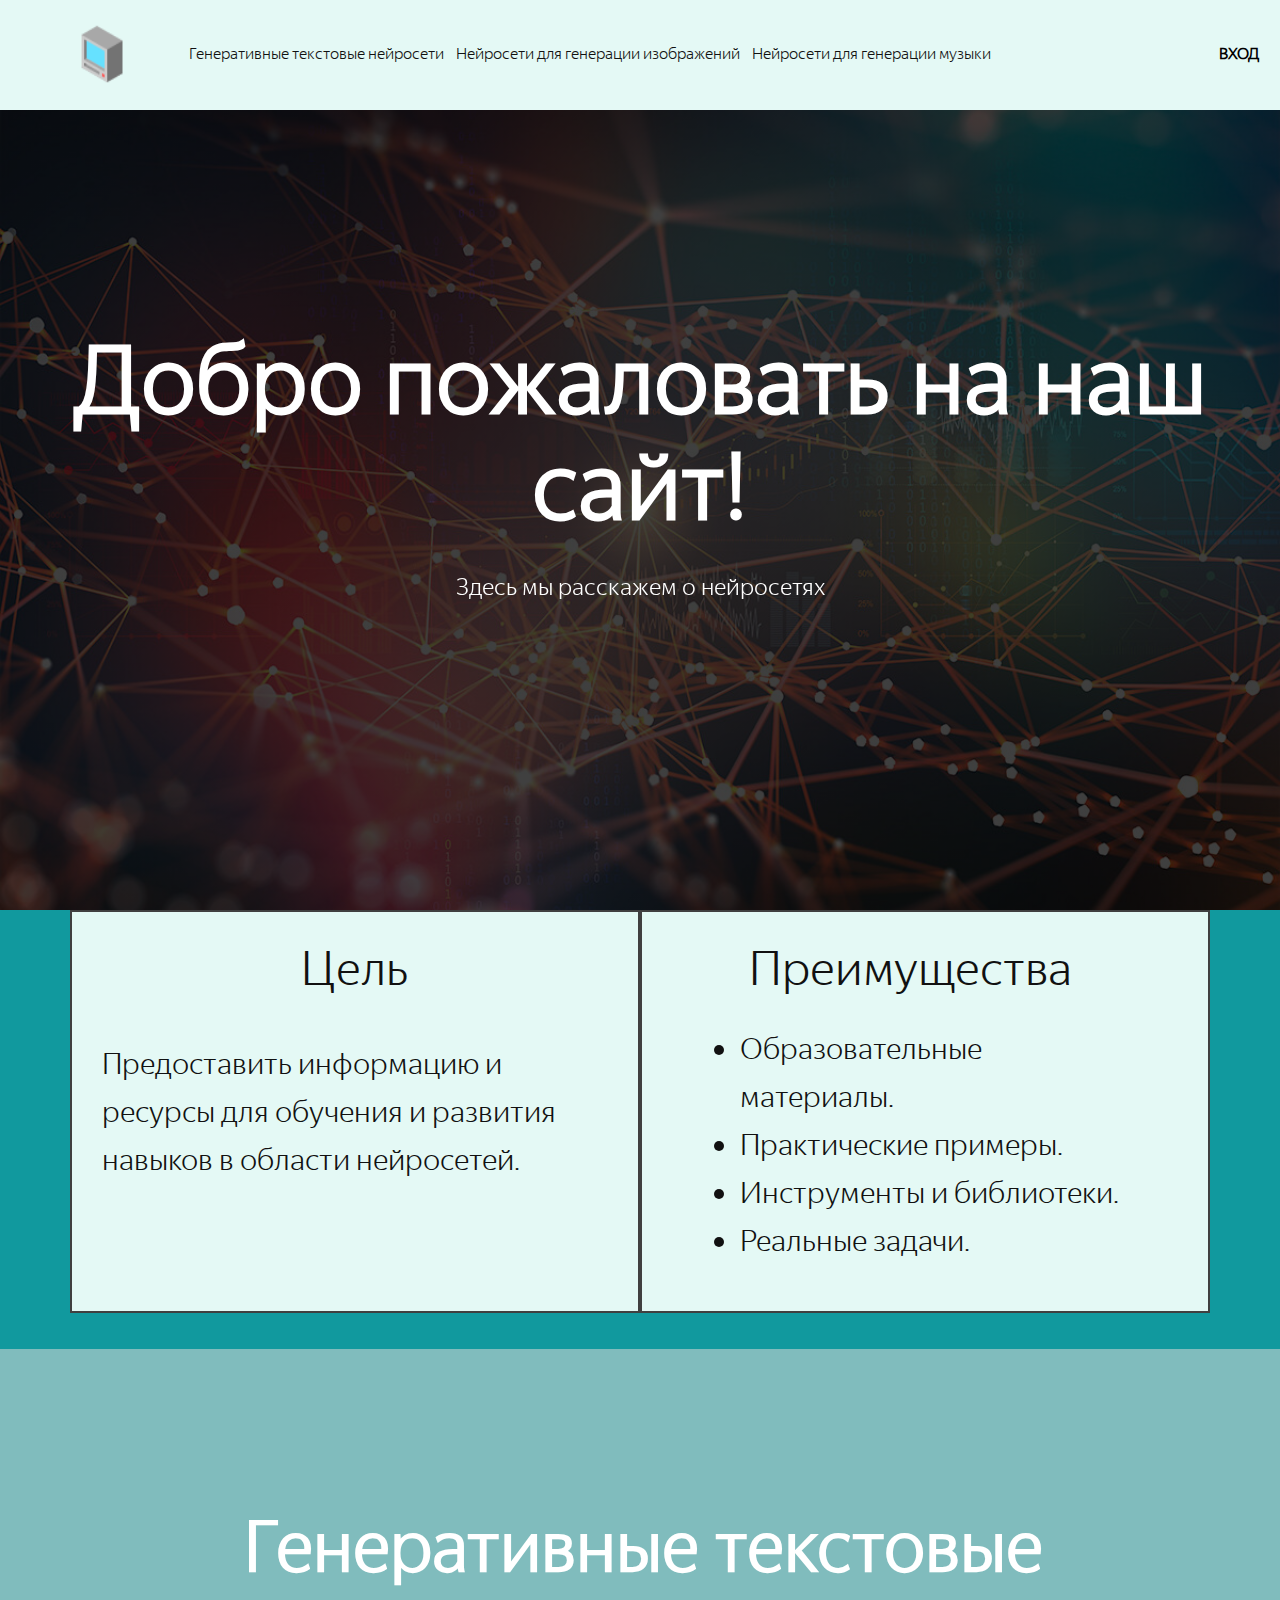
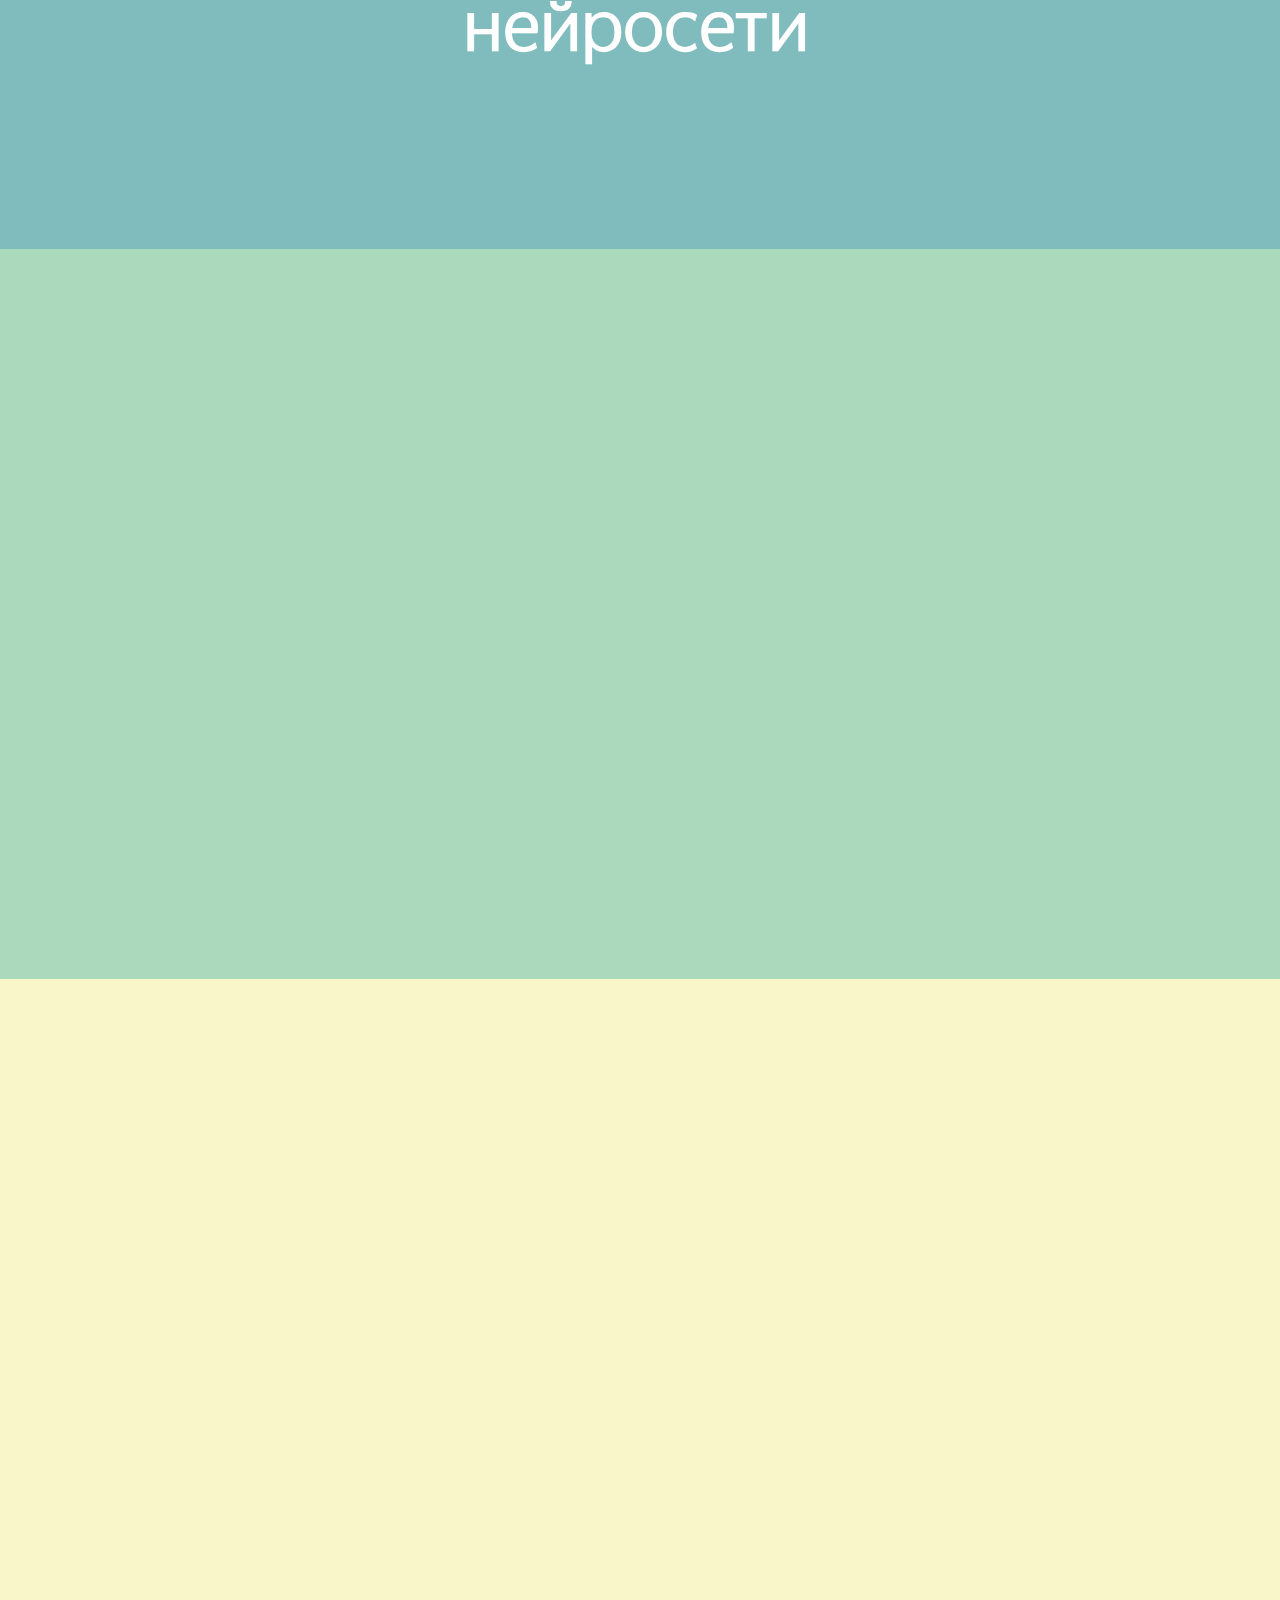
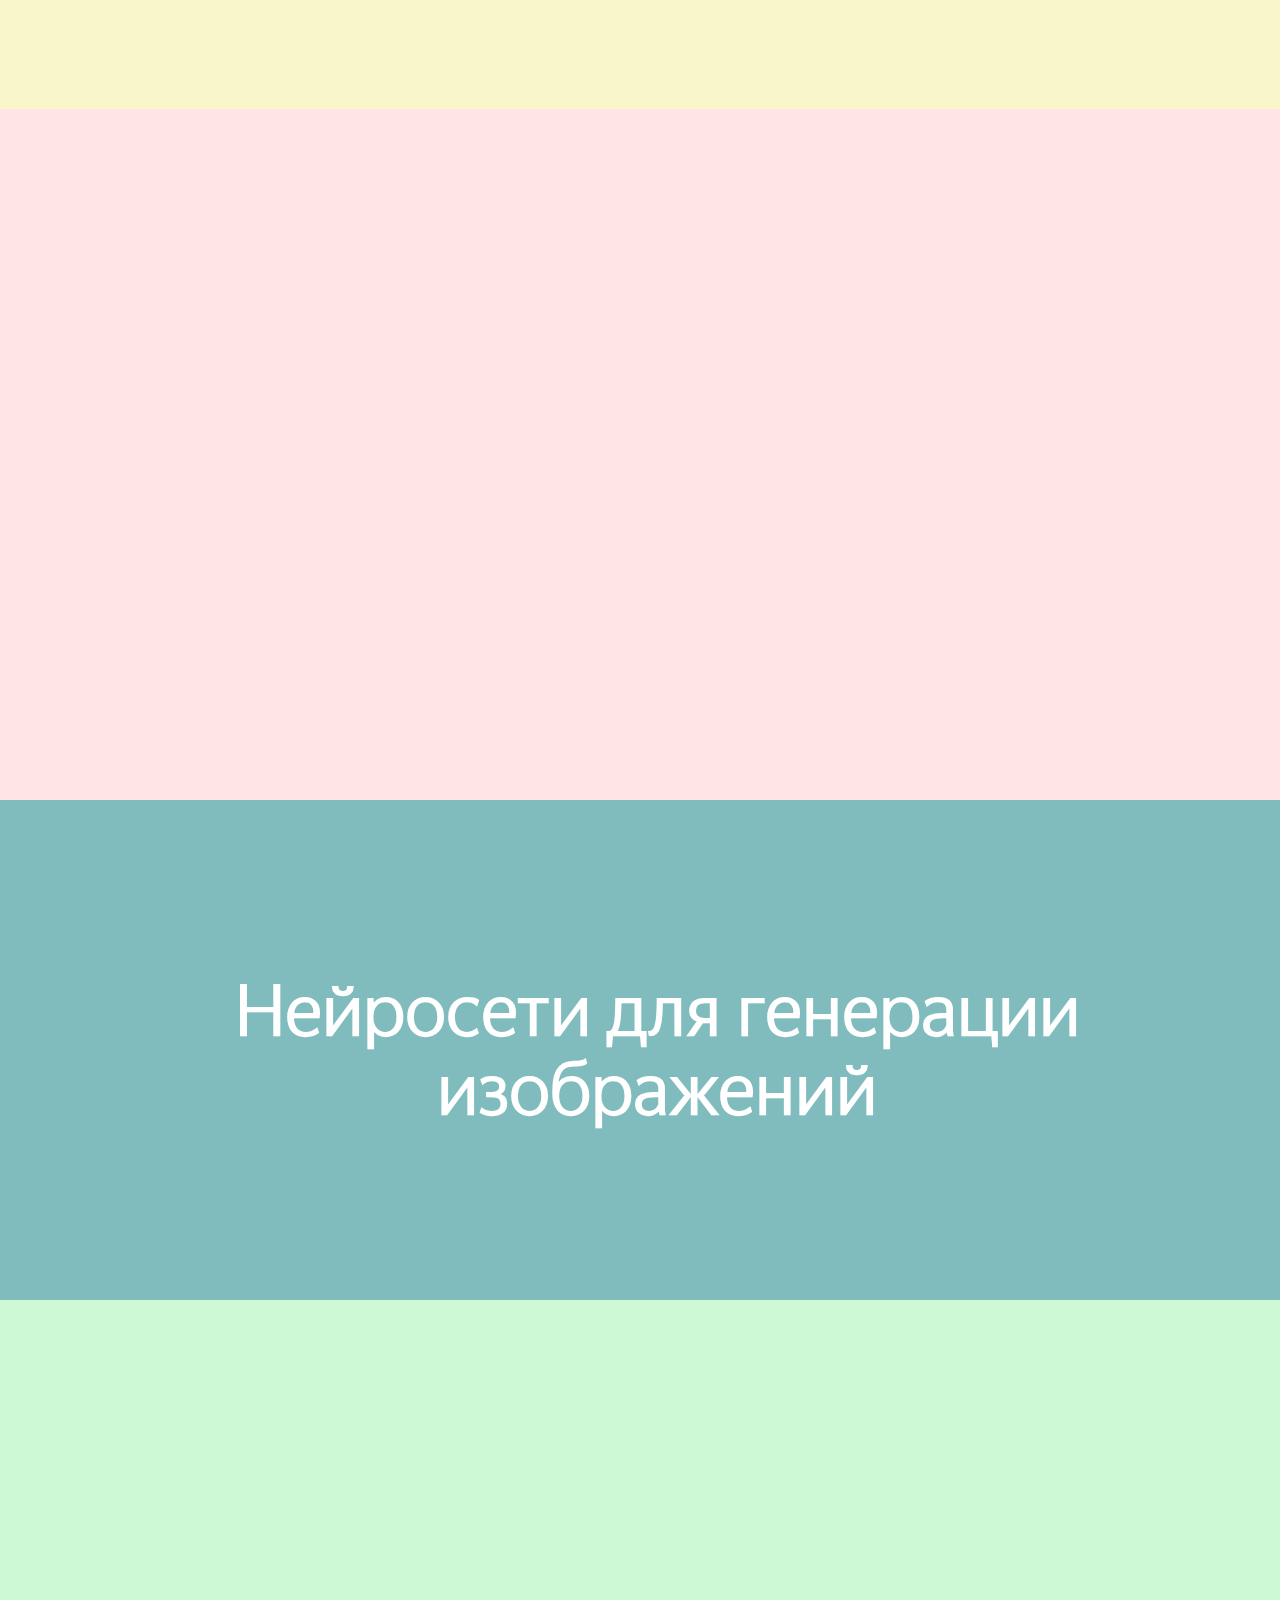
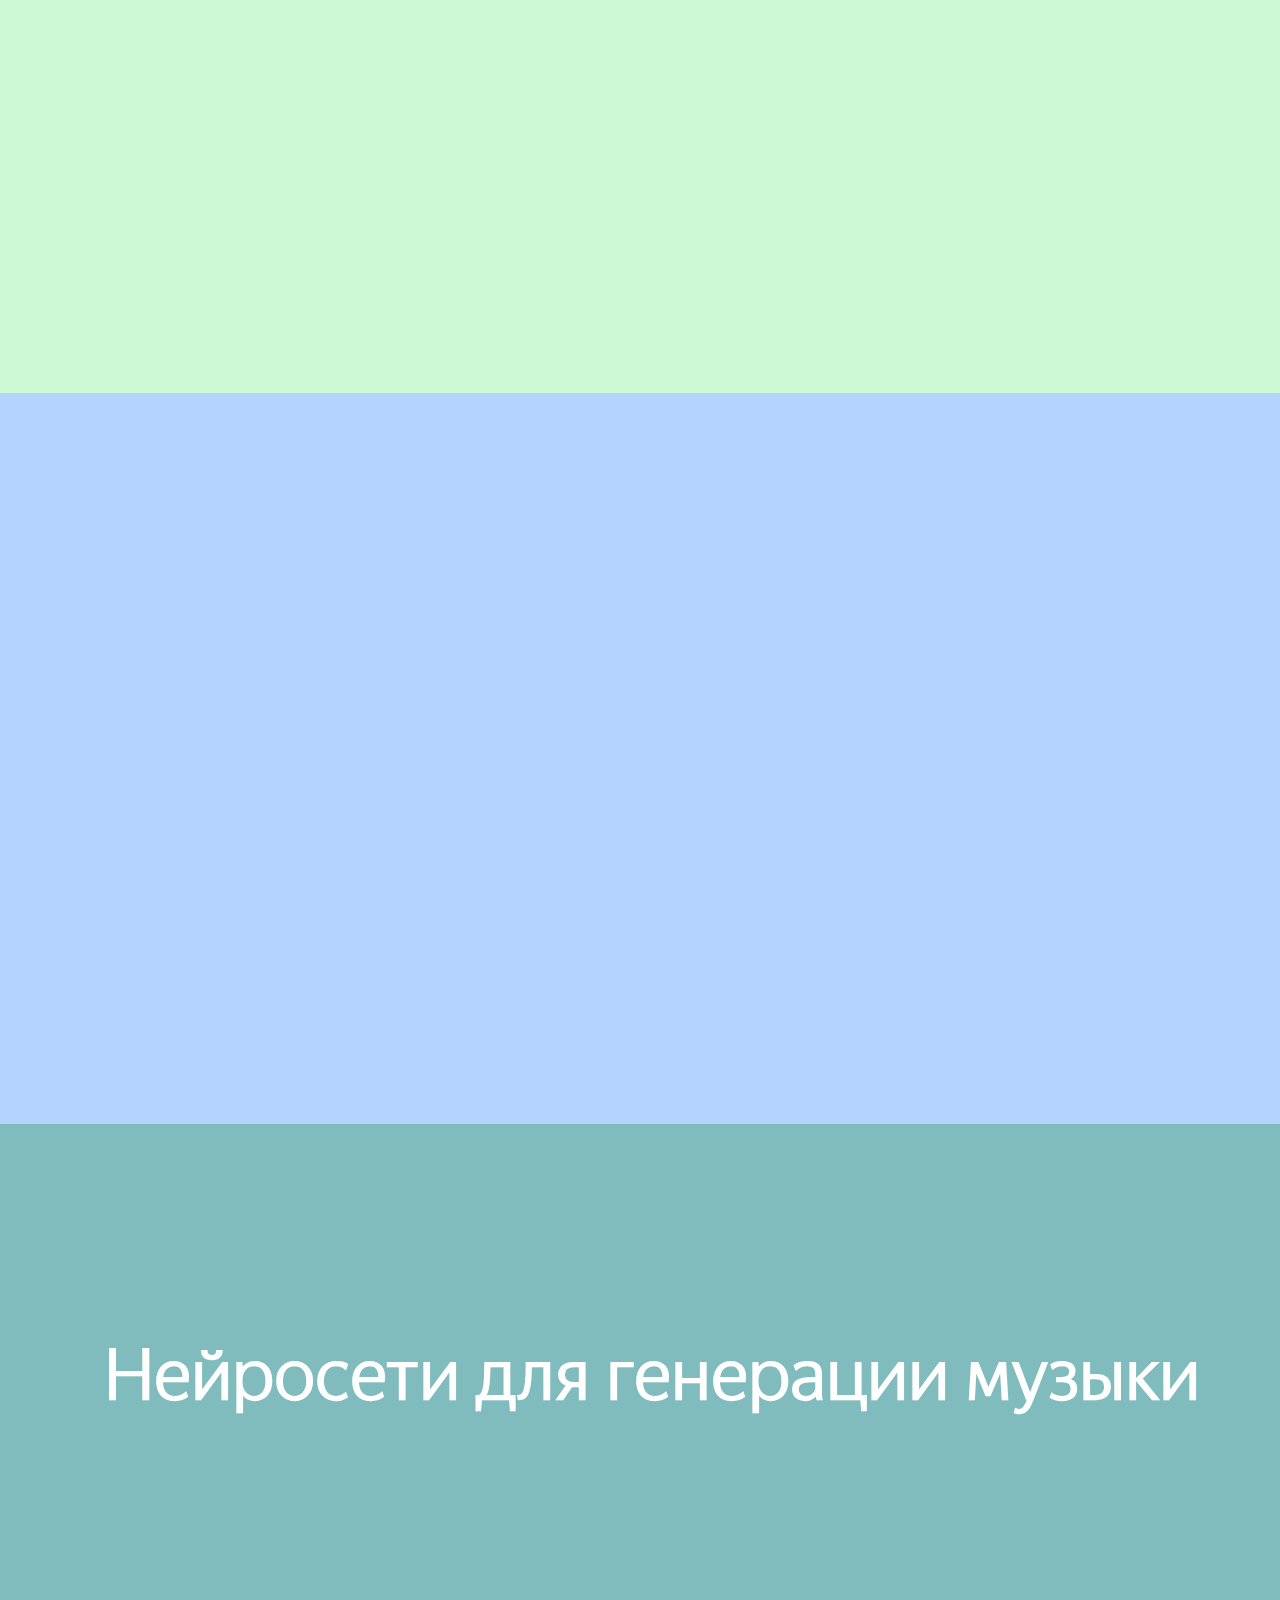
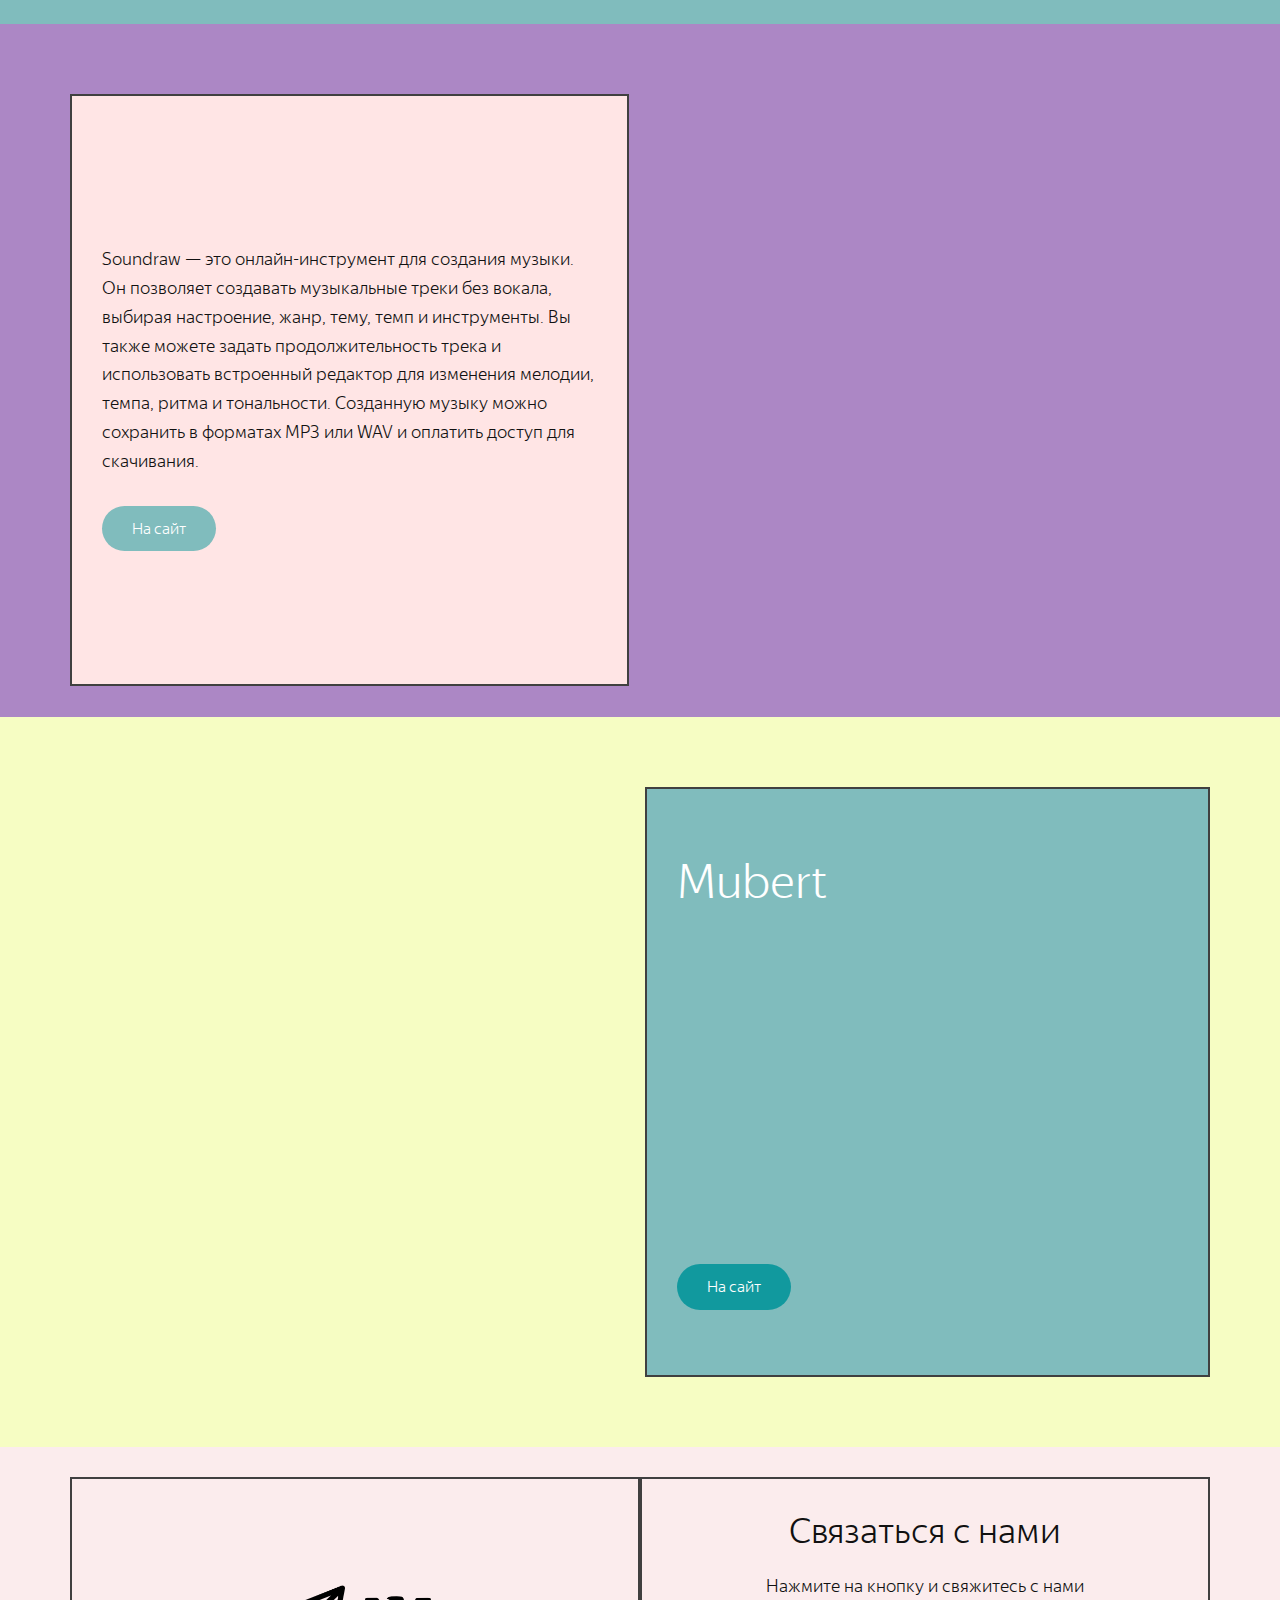
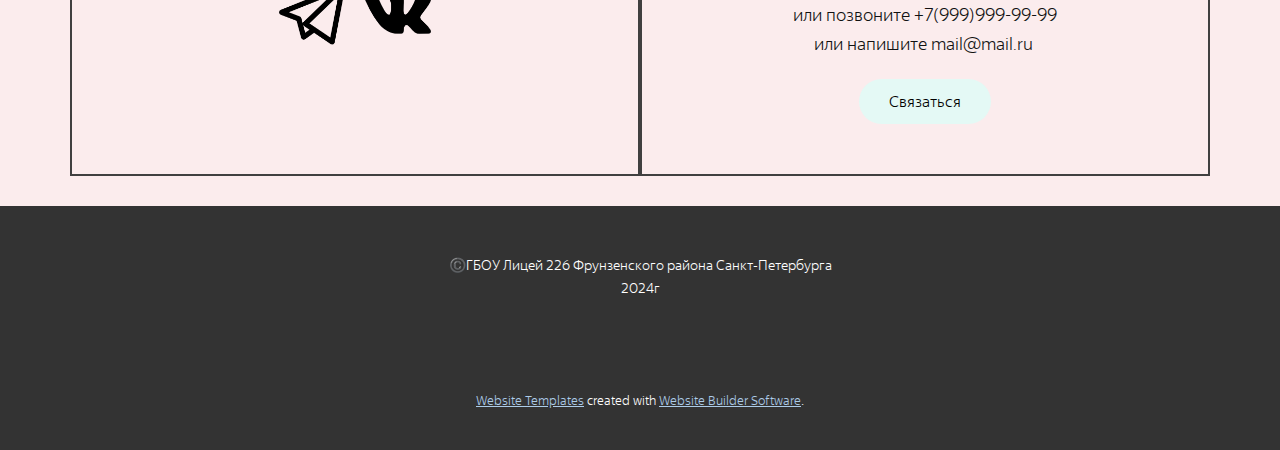
<file: index.html>
<!DOCTYPE html>
<html style="font-size: 16px;" lang="ru"><head>
    <meta name="viewport" content="width=device-width, initial-scale=1.0">
    <meta charset="utf-8">
    <meta name="keywords" content="INTUITIVE, Sample Headline, Your design is your passion, Sample Headline, Key Features, Sample Headline, Pricing Plan, Empire State Building">
    <meta name="description" content="">
    <title>main</title>
    <link rel="stylesheet" href="nicepage.css" media="screen">
<link rel="stylesheet" href="main.css" media="screen">
    <script class="u-script" type="text/javascript" src="jquery-1.9.1.min.js" defer=""></script>
    <script class="u-script" type="text/javascript" src="nicepage.js" defer=""></script>
    <meta name="generator" content="Nicepage 6.3.4, nicepage.com">
    <meta name="referrer" content="origin">
    
    
    
    
    
    
    
    
    
    
    
    
    
    
    
    
    
    
    
    
    <script type="application/ld+json">{
		"@context": "http://schema.org",
		"@type": "Organization",
		"name": "main",
		"url": "/",
		"logo": "images/icons8--50.png"
}</script>
    <meta name="theme-color" content="#478ac9">
    <meta property="og:title" content="main">
    <meta property="og:description" content="">
    <meta property="og:type" content="website">
    <link rel="canonical" href="/">
  <script>
    function gdprConfirmed() {
        return true;
    }
    function dynamicLoadScript(src) {
        var script = document.createElement('script');
        script.src = src && typeof src === 'string' ? src : 'https://www.google.com/recaptcha/api.js?render=6Le-51UpAAAAABoNxDLOU8-IeezsEWGmSmpjee9A';
        script.async = true;
        document.body.appendChild(script);
        script.onload = function() {
            let event = new CustomEvent("recaptchaLoaded");
            document.dispatchEvent(event);
        };
    }
    document.addEventListener('DOMContentLoaded', function () {
        var confirmButton = document.querySelector('.u-cookies-consent .u-button-confirm');
        if (confirmButton) {
            confirmButton.onclick = dynamicLoadScript;
        }
    });
    </script>
    <script>
        document.addEventListener("DOMContentLoaded", function(){
            if (!gdprConfirmed()) {
                return;
            }
            dynamicLoadScript();
        });
    </script>
    <script>
        document.addEventListener("recaptchaLoaded", function() {
            if (!gdprConfirmed()) {
                return;
            }
            (function (grecaptcha, sitekey, actions) {
                var recaptcha = {
                    execute: function (action, submitFormCb) {
                        try {
                            grecaptcha.execute(
                                sitekey,
                                {action: action}
                            ).then(function (token) {
                                var forms = document.getElementsByTagName('form');

                                for (var i = 0; i < forms.length; i++) {
                                    var fields = forms[i].getElementsByTagName('input');

                                    for (var j = 0; j < fields.length; j++) {
                                        var field = fields[j];

                                        if ('recaptchaResponse' === field.getAttribute('name')) {
                                            field.setAttribute('value', token);
                                            break;
                                        }
                                    }
                                }
                                submitFormCb();
                            });
                        } catch (e) {
                            var formError = document.querySelector('.u-form-send-error');

                            if (formError) {
                                formError.innerText = 'Неверный владелец сайта: ' + e.message.replace(/:[\s\S]*/, '');
                                formError.style.display = 'block';
                            }
                        }
                    },

                    executeContact: function (submitFormCb) {
                        recaptcha.execute(actions['contact'], submitFormCb);
                    }
                };

                window.recaptchaObject = recaptcha;
            })(
                grecaptcha,
                
                '6Le-51UpAAAAABoNxDLOU8-IeezsEWGmSmpjee9A',
                {'contact': 'contact'}
            );
        });
    </script>
<meta data-intl-tel-input-cdn-path="intlTelInput/"></head>
  <body data-home-page="https://website6152643.nicepage.io/main.html?version=7e0a8091-8433-89e0-1c1a-e1ddc0371a70" data-home-page-title="main" data-path-to-root="./" data-include-products="false" class="u-body u-xl-mode" data-lang="ru"><header class="u-clearfix u-custom-color-1 u-header u-sticky u-sticky-476d u-header" id="sec-fdae"><div class="u-clearfix u-sheet u-sheet-1">
        <a href="main.html#sec-f2b1" class="u-image u-logo u-image-1" data-image-width="50" data-image-height="50" title="-">
          <img src="images/icons8--50.png" class="u-logo-image u-logo-image-1">
        </a>
        <nav class="u-menu u-menu-one-level u-offcanvas u-menu-1">
          <div class="menu-collapse" style="font-size: 1rem; letter-spacing: 0px;">
            <a class="u-button-style u-custom-left-right-menu-spacing u-custom-padding-bottom u-custom-text-hover-color u-custom-top-bottom-menu-spacing u-nav-link u-text-active-palette-1-base u-text-hover-palette-2-base" href="#">
              <svg class="u-svg-link" viewBox="0 0 24 24"><use xlink:href="#menu-hamburger"></use></svg>
              <svg class="u-svg-content" version="1.1" id="menu-hamburger" viewBox="0 0 16 16" x="0px" y="0px" xmlns:xlink="http://www.w3.org/1999/xlink" xmlns="http://www.w3.org/2000/svg"><g><rect y="1" width="16" height="2"></rect><rect y="7" width="16" height="2"></rect><rect y="13" width="16" height="2"></rect>
</g></svg>
            </a>
          </div>
          <div class="u-custom-menu u-nav-container">
            <ul class="u-nav u-unstyled u-nav-1"><li class="u-nav-item"><a class="u-button-style u-nav-link u-text-active-palette-1-base u-text-hover-custom-color-3" href="main.html#sec-505c" style="padding: 10px 6px;">Генеративные текстовые нейросети </a>
</li><li class="u-nav-item"><a class="u-button-style u-nav-link u-text-active-palette-1-base u-text-hover-custom-color-3" href="main.html#carousel_a266" style="padding: 10px 6px;"> Нейросети для генерации изображений </a>
</li><li class="u-nav-item"><a class="u-button-style u-nav-link u-text-active-palette-1-base u-text-hover-custom-color-3" href="main.html#carousel_0b5d" style="padding: 10px 6px;">Нейросети для генерации музыки</a>
</li></ul>
          </div>
          <div class="u-custom-menu u-nav-container-collapse">
            <div class="u-black u-container-style u-inner-container-layout u-opacity u-opacity-95 u-sidenav">
              <div class="u-inner-container-layout u-sidenav-overflow">
                <div class="u-menu-close"></div>
                <ul class="u-align-center u-nav u-popupmenu-items u-unstyled u-nav-2"><li class="u-nav-item"><a class="u-button-style u-nav-link" href="main.html#sec-505c">Генеративные текстовые нейросети </a>
</li><li class="u-nav-item"><a class="u-button-style u-nav-link" href="main.html#carousel_a266"> Нейросети для генерации изображений </a>
</li><li class="u-nav-item"><a class="u-button-style u-nav-link" href="main.html#carousel_0b5d">Нейросети для генерации музыки</a>
</li></ul>
              </div>
            </div>
            <div class="u-black u-menu-overlay u-opacity u-opacity-70"></div>
          </div>
        </nav>
        <a href="#sec-f2ed" class="u-align-center u-btn u-btn-round u-button-style u-dialog-link u-radius u-btn-1">Вход </a>
      </div></header>
    <section class="u-align-center u-clearfix u-container-align-center u-image u-shading u-section-1" src="" data-image-width="1200" data-image-height="801" id="sec-f2b1">
      <div class="u-clearfix u-sheet u-sheet-1">
        <h1 class="u-align-center u-text u-text-default u-title u-text-1" data-animation-name="customAnimationIn" data-animation-duration="1000">Добро пожаловать на наш сайт! </h1>
        <p class="u-align-center u-large-text u-text u-text-variant u-text-2" data-animation-name="customAnimationIn" data-animation-duration="1000" data-animation-direction="">Здесь мы расскажем о нейросетях</p>
      </div>
    </section>
    <section class="u-align-center u-clearfix u-container-align-center u-custom-color-3 u-section-2" id="sec-c535">
      <div class="u-align-left u-clearfix u-sheet u-sheet-1">
        <div class="data-layout-selected u-clearfix u-expanded-width u-layout-wrap u-layout-wrap-1">
          <div class="u-layout">
            <div class="u-layout-row">
              <div class="u-container-style u-custom-color-1 u-layout-cell u-size-30 u-layout-cell-1">
                <div class="u-border-2 u-border-grey-75 u-container-layout u-container-layout-1">
                  <h2 class="u-text u-text-default u-text-1">Цель</h2>
                  <p class="u-text u-text-default u-text-2"> Предоставить информацию и ресурсы для обучения и развития навыков в области нейросетей.</p>
                </div>
              </div>
              <div class="u-container-style u-custom-color-1 u-layout-cell u-size-30 u-layout-cell-2">
                <div class="u-border-2 u-border-grey-75 u-container-layout u-valign-top u-container-layout-2">
                  <h2 class="u-text u-text-default u-text-3"> Преимущества</h2>
                  <ul class="u-text u-text-4">
                    <li> Образовательные материалы.</li>
                    <li>Практические примеры.</li>
                    <li>Инструменты и библиотеки.</li>
                    <li>Реальные задачи.</li>
                  </ul>
                </div>
              </div>
            </div>
          </div>
        </div>
      </div>
    </section>
    <section class="u-clearfix u-custom-color-5 u-section-3" id="sec-505c">
      <div class="u-clearfix u-sheet u-sheet-1">
        <h1 class="u-align-center u-text u-text-default u-text-1">&nbsp;Генеративные текстовые нейросети </h1>
      </div>
    </section>
    <section class="u-clearfix u-custom-color-6 u-section-4" id="sec-b544">
      <div class="u-clearfix u-sheet u-sheet-1">
        <div class="data-layout-selected u-clearfix u-expanded-width u-gutter-10 u-layout-wrap u-layout-wrap-1">
          <div class="u-layout" style="">
            <div class="u-layout-row" style="">
              <div class="u-align-left u-container-style u-custom-color-5 u-layout-cell u-right-cell u-size-30 u-size-xs-60 u-layout-cell-1" data-animation-name="customAnimationIn" data-animation-duration="1000">
                <div class="u-border-2 u-border-grey-75 u-container-layout u-valign-middle u-container-layout-1">
                  <h1 class="u-text u-text-1"> ChatGPT </h1>
                  <p class="u-text u-text-2" data-animation-name="customAnimationIn" data-animation-duration="1000"> ChatGPT (от англ. Generative Pre-trained Transformer) — это чат-бот с генеративным искусственным интеллектом, разработанный компанией OpenAI. Он способен работать в диалоговом режиме, поддерживать запросы на разных естественных языках, включая русский, отвечать на вопросы и генерировать тексты в разных предметных областях. ChatGPT основан на улучшенной версии языковой модели GPT-3 (GPT-3.5).</p>
                  <a href="https://openai.com/chatgpt" class="u-btn u-btn-round u-button-style u-radius u-btn-1" target="_blank">На сайт </a>
                </div>
              </div>
              <div class="u-align-left u-container-style u-image u-image-default u-layout-cell u-left-cell u-size-30 u-size-xs-60 u-image-1" src="" data-image-width="384" data-image-height="384" data-animation-name="customAnimationIn" data-animation-duration="1000">
                <div class="u-container-layout u-valign-middle u-container-layout-2" src=""></div>
              </div>
            </div>
          </div>
        </div>
      </div>
    </section>
    <section class="u-clearfix u-custom-color-7 u-section-5" id="carousel_3b1e">
      <div class="u-clearfix u-sheet u-valign-middle u-sheet-1">
        <div class="data-layout-selected u-clearfix u-expanded-width u-gutter-10 u-layout-wrap u-layout-wrap-1">
          <div class="u-layout" style="">
            <div class="u-layout-row" style="">
              <div class="u-align-left u-container-style u-layout-cell u-left-cell u-size-30 u-size-xs-60 u-layout-cell-1" src="">
                <div class="u-container-layout u-container-layout-1" src="">
                  <img class="u-image u-image-contain u-image-default u-preserve-proportions u-image-1" src="images/Giga_Chat_9d745623fc.svg" alt="" data-image-width="200" data-image-height="76" data-animation-name="customAnimationIn" data-animation-duration="1000">
                </div>
              </div>
              <div class="u-align-left u-container-style u-custom-color-8 u-layout-cell u-right-cell u-size-30 u-size-xs-60 u-layout-cell-2" data-animation-name="customAnimationIn" data-animation-duration="1000">
                <div class="u-border-2 u-border-grey-75 u-container-layout u-valign-middle u-container-layout-2">
                  <h2 class="u-text u-text-default u-text-1">GigaChat </h2>
                  <p class="u-text u-text-2"> GigaChat — это мультимодальная модель искусственного интеллекта, разработанная Сбером. Она способна отвечать на вопросы, вести диалог, писать код, придумывать презентации, сочинять стихи и выполнять другие текстовые задачи. GigaChat работает на языковых моделях ruGPT-3 и FRED-TP. Она обучена на 18 миллиардах параметров и может отвечать на вопросы на русском и английском языках.</p>
                  <a href="https://developers.sber.ru/gigachat/login" class="u-btn u-btn-round u-button-style u-radius u-btn-1" target="_blank">На сайт </a>
                </div>
              </div>
            </div>
          </div>
        </div>
      </div>
    </section>
    <section class="u-clearfix u-custom-color-10 u-section-6" id="carousel_39a3">
      <div class="u-clearfix u-sheet u-sheet-1">
        <div class="data-layout-selected u-clearfix u-expanded-width u-gutter-10 u-layout-wrap u-layout-wrap-1">
          <div class="u-layout" style="">
            <div class="u-layout-row" style="">
              <div class="u-align-left u-container-style u-custom-color-9 u-layout-cell u-right-cell u-size-30 u-size-xs-60 u-layout-cell-1" data-animation-name="customAnimationIn" data-animation-duration="1000">
                <div class="u-border-2 u-border-grey-75 u-container-layout u-container-layout-1">
                  <h1 class="u-text u-text-1"> YandexGPT </h1>
                  <p class="u-text u-text-2">YandexGPT — это языковая модель, разработанная Яндексом. Бета-тестирование YandexGPT началось в 2023 году. Участники тестирования получили доступ к новой версии Алисы, которая использует эту модель. Основные изменения включают улучшенное понимание контекста, доступ к информации из интернета и новые возможности, такие как генерация креативных идей, объяснение сложных тем простыми словами и помощь в написании текстов. Чтобы стать участником бета-тестирования, нужно оставить заявку на сайте Яндекса.</p>
                  <a href="https://ya.ru/ai/gpt-2?utm_campaign=search_all_shedevrum-art&amp;utm_content=%7Bgb_id%7D&amp;utm_medium=cpc&amp;utm_source=yandex&amp;utm_term=yandexart&amp;yclid=12521711950678196223" class="u-btn u-btn-round u-button-style u-radius u-btn-1" target="_blank">На сайт </a>
                  <a href="https://yandex.ru/alice/beta" class="u-btn u-btn-round u-button-style u-radius u-btn-2" target="_blank">Бета-тест </a>
                </div>
              </div>
              <div class="u-align-left u-container-style u-layout-cell u-left-cell u-size-30 u-size-xs-60 u-layout-cell-2" src="">
                <div class="u-container-layout u-container-layout-2" src="">
                  <img class="u-image u-image-circle u-preserve-proportions u-image-1" src="images/mobile-logo-x2.png" alt="" data-image-width="96" data-image-height="96" data-animation-name="customAnimationIn" data-animation-duration="1000">
                </div>
              </div>
            </div>
          </div>
        </div>
      </div>
    </section>
    <section class="u-clearfix u-custom-color-5 u-section-7" id="carousel_a266">
      <div class="u-clearfix u-sheet u-valign-middle u-sheet-1">
        <h1 class="u-align-center u-text u-text-default u-text-1"> Нейросети для генерации изображений </h1>
      </div>
    </section>
    <section class="u-clearfix u-custom-color-11 u-section-8" id="carousel_ab17">
      <div class="u-clearfix u-sheet u-sheet-1">
        <div class="data-layout-selected u-clearfix u-expanded-width u-gutter-10 u-layout-wrap u-layout-wrap-1">
          <div class="u-layout" style="">
            <div class="u-layout-row" style="">
              <div class="u-align-left u-container-style u-custom-color-12 u-layout-cell u-right-cell u-size-30 u-size-xs-60 u-layout-cell-1" data-animation-name="customAnimationIn" data-animation-duration="1000">
                <div class="u-border-2 u-border-grey-75 u-container-layout u-container-layout-1">
                  <h1 class="u-text u-text-1" data-animation-name="customAnimationIn" data-animation-duration="1000"> YandexArt</h1>
                  <p class="u-text u-text-2"> YandexART — это нейросеть, разработанная компанией «Яндекс», которая генерирует детальные и реалистичные изображения и анимацию по текстовому запросу пользователя. Она работает на основе метода каскадной диффузии, обучаясь на основе 330 миллионов специально отобранных красивых картинок с описаниями.В отличие от предыдущих моделей нейросетей «Яндекса», генерирующих изображения, YandexART создаёт более детализированные и реалистичные изображения. Однако изображения генерируются только в квадратном формате 256х256 пикселей.</p>
                  <a href="https://ya.ru/ai/art?utm_campaign=search_all_shedevrum-art&amp;utm_content=%7Bgb_id%7D&amp;utm_medium=cpc&amp;utm_source=yandex&amp;utm_term=yandexart&amp;yclid=12521711950678196223" class="u-btn u-btn-round u-button-style u-radius u-btn-1" target="_blank">На сайт </a>
                </div>
              </div>
              <div class="u-align-left u-container-style u-image u-layout-cell u-left-cell u-size-30 u-size-xs-60 u-image-1" src="" data-image-width="1074" data-image-height="480" data-animation-name="customAnimationIn" data-animation-duration="1000">
                <div class="u-container-layout u-valign-bottom u-container-layout-2" src=""></div>
              </div>
            </div>
          </div>
        </div>
      </div>
    </section>
    <section class="u-clearfix u-custom-color-13 u-section-9" id="carousel_8863">
      <div class="u-clearfix u-sheet u-sheet-1">
        <div class="data-layout-selected u-clearfix u-expanded-width u-gutter-10 u-layout-wrap u-layout-wrap-1">
          <div class="u-layout" style="">
            <div class="u-layout-row" style="">
              <div class="u-align-left u-container-style u-image u-layout-cell u-left-cell u-size-30 u-size-xs-60 u-image-1" src="" data-image-width="508" data-image-height="516" data-animation-name="customAnimationIn" data-animation-duration="1000">
                <div class="u-container-layout u-container-layout-1" src="">
                  <div class="u-clearfix u-custom-html u-expanded-width u-custom-html-1"></div>
                </div>
              </div>
              <div class="u-align-left u-container-style u-custom-color-14 u-layout-cell u-right-cell u-size-30 u-size-xs-60 u-layout-cell-2" data-animation-name="customAnimationIn" data-animation-duration="1000">
                <div class="u-border-2 u-border-grey-75 u-container-layout u-valign-middle u-container-layout-2">
                  <h2 class="u-text u-text-default u-text-1"> FusionBrain </h2>
                  <p class="u-text u-text-2"> FusionBrain — это бесплатная нейросеть для генерации изображений, разработанная командой, связанной со Сбербанком и Институтом AIRI (научно-исследовательский институт искусственного интеллекта). FusionBrain использует передовые технологии и оптимизирована для работы на разных устройствах. Нейросеть проста в использовании и предлагает широкий спектр инструментов редактирования и стилей. FusionBrain особенно эффективна в создании изображений с гуманоидными персонажами и позволяет получать реалистичные изображения в высоком разрешении.</p>
                  <a href="https://www.sberbank.com/promo/kandinsky/" class="u-btn u-btn-round u-button-style u-radius u-btn-1" target="_blank">На сайт </a>
                </div>
              </div>
            </div>
          </div>
        </div>
      </div>
    </section>
    <section class="u-clearfix u-custom-color-5 u-section-10" id="carousel_0b5d">
      <div class="u-clearfix u-sheet u-valign-middle u-sheet-1">
        <h1 class="u-align-center u-text u-text-default u-text-1"> Нейросети для генерации музыки </h1>
      </div>
    </section>
    <section class="u-clearfix u-custom-color-9 u-section-11" id="carousel_7279">
      <div class="u-clearfix u-sheet u-sheet-1">
        <div class="custom-expanded data-layout-selected u-clearfix u-gutter-10 u-layout-wrap u-layout-wrap-1">
          <div class="u-layout" style="">
            <div class="u-layout-row" style="">
              <div class="u-align-left u-container-style u-custom-color-10 u-layout-cell u-right-cell u-size-30 u-size-xs-60 u-layout-cell-1">
                <div class="u-border-2 u-border-grey-75 u-container-layout u-container-layout-1">
                  <h1 class="u-text u-text-1" data-animation-name="customAnimationIn" data-animation-duration="1000"> Soundraw</h1>
                  <p class="u-text u-text-2"> Soundraw — это онлайн-инструмент для создания музыки. Он позволяет создавать музыкальные треки без вокала, выбирая настроение, жанр, тему, темп и инструменты. Вы также можете задать продолжительность трека и использовать встроенный редактор для изменения мелодии, темпа, ритма и тональности. Созданную музыку можно сохранить в форматах MP3 или WAV и оплатить доступ для скачивания.</p>
                  <a href="https://soundraw.io/" class="u-active-custom-color-4 u-border-none u-btn u-btn-round u-button-style u-custom-color-5 u-hover-white u-radius u-btn-1" target="_blank">На сайт </a>
                </div>
              </div>
              <div class="u-align-left u-container-style u-layout-cell u-left-cell u-size-30 u-size-xs-60 u-layout-cell-2" src="">
                <div class="u-container-layout u-valign-middle u-container-layout-2" src="">
                  <img class="u-image u-image-round u-radius u-image-1" src="images/i.webp" alt="" data-image-width="322" data-image-height="320" data-animation-name="customAnimationIn" data-animation-duration="1000">
                </div>
              </div>
            </div>
          </div>
        </div>
      </div>
    </section>
    <section class="u-clearfix u-custom-color-12 u-section-12" id="carousel_8da6">
      <div class="u-clearfix u-sheet u-sheet-1">
        <div class="data-layout-selected u-clearfix u-expanded-width u-gutter-10 u-layout-wrap u-layout-wrap-1">
          <div class="u-layout" style="">
            <div class="u-layout-row" style="">
              <div class="u-align-left u-container-style u-layout-cell u-left-cell u-size-30 u-size-xs-60 u-layout-cell-1" src="">
                <div class="u-container-layout u-valign-middle u-container-layout-1" src="">
                  <img class="u-image u-image-contain u-image-round u-preserve-proportions u-radius u-image-1" src="images/logo-header.f3d24c31.svg" alt="" data-image-width="119" data-image-height="30" data-animation-name="customAnimationIn" data-animation-duration="1000">
                </div>
              </div>
              <div class="u-align-left u-container-style u-custom-color-5 u-layout-cell u-right-cell u-size-30 u-size-xs-60 u-layout-cell-2">
                <div class="u-border-2 u-border-grey-75 u-container-layout u-valign-middle u-container-layout-2">
                  <h2 class="u-text u-text-default u-text-1"> Mubert </h2>
                  <p class="u-text u-text-2" data-animation-name="customAnimationIn" data-animation-duration="1000"> Сервис для создания генеративной музыки&nbsp;Mubert&nbsp;берёт семплы из&nbsp;библиотеки звуков и&nbsp;создаёт бесконечный музыкальный поток по&nbsp;вашему запросу. Достаточно выбрать настроение, жанр, длительность будущего трека, остальное нейросеть сделает за&nbsp;вас. В&nbsp;качестве запроса может быть не&nbsp;только текст, но&nbsp;и&nbsp;изображение. Нейросеть анализирует загруженную картинку и&nbsp;исходя из&nbsp;её&nbsp;настроения генерирует подходящий по&nbsp;смыслу трек&nbsp;— воссоздаёт звуки из&nbsp;картинки, оживляя шедевры искусства, пейзажи, исторические события, кадры фильмов и&nbsp;даже фотографии из&nbsp;личного архива.</p>
                  <a href="https://mubert.com/" class="u-active-custom-color-4 u-border-none u-btn u-btn-round u-button-style u-custom-color-3 u-hover-white u-radius u-btn-1">На сайт </a>
                </div>
              </div>
            </div>
          </div>
        </div>
      </div>
    </section>
    <section class="u-align-center u-clearfix u-palette-2-light-3 u-section-13" id="sec-e6ee">
      <div class="u-clearfix u-sheet u-valign-middle u-sheet-1">
        <div class="data-layout-selected u-clearfix u-expanded-width u-layout-wrap u-layout-wrap-1">
          <div class="u-layout">
            <div class="u-layout-row">
              <div class="u-align-left u-container-style u-layout-cell u-left-cell u-size-30 u-layout-cell-1">
                <div class="u-border-2 u-border-grey-75 u-container-layout u-container-layout-1">
                  <div class="u-social-icons u-spacing-20 u-social-icons-1">
                    <a class="u-social-url" title="instagram" target="_blank" href="t.me/max_it_ya"><span class="u-file-icon u-icon u-social-icon u-social-instagram u-icon-1"><img src="images/87413.png" alt=""></span>
                    </a>
                    <a class="u-social-url" target="_blank" data-type="Custom" title="vk" href="vk.com/max_it_ya"><span class="u-file-icon u-icon u-social-custom u-social-icon u-icon-2"><img src="images/39699.png" alt=""></span>
                    </a>
                  </div>
                </div>
              </div>
              <div class="u-align-center u-container-style u-layout-cell u-right-cell u-size-30 u-layout-cell-2">
                <div class="u-border-2 u-border-grey-75 u-container-layout u-valign-middle u-container-layout-2">
                  <h3 class="u-text u-text-default u-text-1">Связаться с нами </h3>
                  <p class="u-text u-text-2">Нажмите на кнопку и свяжитесь с нами <br>или позвоните +7(999)999-99-99<br>или напишите mail@mail.ru&nbsp;
                  </p>
                  <a href="#sec-7cec" class="u-btn u-button-style u-dialog-link u-btn-1">Связаться </a>
                </div>
              </div>
            </div>
          </div>
        </div>
      </div>
    </section>
    
    
    
    
    
    
    
    <footer class="u-align-center u-clearfix u-footer u-grey-80 u-footer" id="sec-6b9e"><div class="u-clearfix u-sheet u-sheet-1">
        <p class="u-small-text u-text u-text-variant u-text-1">©️ГБОУ Лицей 226 Фрунзенского района Санкт-Петербурга 2024г </p>
      </div></footer>
    <section class="u-backlink u-clearfix u-grey-80">
      <a class="u-link" href="https://nicepage.com/website-templates" target="_blank">
        <span>Website Templates</span>
      </a>
      <p class="u-text">
        <span>created with</span>
      </p>
      <a class="u-link" href="" target="_blank">
        <span>Website Builder Software</span>
      </a>. 
    </section>
  <section class="u-align-center u-black u-clearfix u-container-style u-dialog-block u-opacity u-opacity-70 u-valign-middle u-dialog-section-19" id="sec-f2ed">
      <div class="u-align-center u-container-style u-dialog u-radius u-shape-round u-white u-dialog-1">
        <div class="u-container-layout u-valign-middle u-container-layout-1">
          <h6 class="u-text u-text-default u-text-1">Встаньте в очередь</h6>
          <h2 class="u-text u-text-default u-text-2">Зарегистрируйтись</h2>
          <div class="u-carousel u-carousel-duration-250 u-carousel-fade u-expanded-width-xs u-form u-progress-text-hidden-sm u-progress-text-hidden-xs u-form-1" data-interval="0" data-u-ride="false" id="carousel-21eb">
            <form action="https://forms.nicepagesrv.com/v2/form/process" class="u-clearfix u-form-spacing-28 u-form-vertical u-inner-form" style="padding: 0px;" source="email" name="form">
              <div class="u-form-group u-form-progress u-form-progress-text-top u-form-group-1">
                <div class="u-form-progress-inner">
                  <div class="u-form-progress-bar" style="width: calc((100% - var(--step-icon-size)) / 3 * 0);"></div>
                  <div class="u-form-progress-step active"><span class="u-form-progress-icon u-icon"></span>
                    <span class="u-form-progress-text u-text">Шаг</span>
                  </div>
                  <div class="u-form-progress-step"><span class="u-form-progress-icon u-icon"></span>
                    <span class="u-form-progress-text u-text">Шаг</span>
                  </div>
                  <div class="u-form-progress-step"><span class="u-form-progress-icon u-icon"></span>
                    <span class="u-form-progress-text u-text">Шаг</span>
                  </div>
                  <div class="u-form-progress-step"><span class="u-form-progress-icon u-icon"></span>
                    <span class="u-form-progress-text u-text">Шаг</span>
                  </div>
                </div>
              </div>
              <div class="u-carousel-inner" role="listbox">
                <div class="u-carousel-item u-form-step u-slide u-active">
                  <div class="u-form-group u-form-name u-form-group-2">
                    <label for="name-b9d5" class="u-label u-text-grey-30 u-label-1">Имя</label>
                    <input type="text" placeholder="Введите Ваше имя" id="name-b9d5" name="name" class="u-input u-input-rectangle" required="">
                  </div>
                </div>
                <div class="u-carousel-item u-form-step u-slide">
                  <div class="u-form-email u-form-group u-form-group-3">
                    <label for="email-895a" class="u-label u-text-grey-30 u-label-2">Эл. почта</label>
                    <input type="email" placeholder="Введите Ваш email адрес" id="email-895a" name="email" class="u-input u-input-rectangle" required="">
                  </div>
                </div>
                <div class="u-carousel-item u-form-step u-slide">
                  <div class="u-form-checkbox u-form-group u-form-group-4">
                    <input type="checkbox" id="checkbox-bdd9" name="checkbox" value="On" class="u-field-input">
                    <label for="checkbox-bdd9" class="u-field-label">Согласен на обработку персональных данных</label>
                  </div>
                </div>
                <div class="u-carousel-item u-form-step u-slide"></div>
              </div>
              <div class="u-align-center u-form-group u-form-submit u-form-group-5">
                <a href="#" class="u-black u-btn u-btn-round u-btn-step u-btn-step-prev u-button-style u-radius u-hidden u-btn-1">Назад</a>
                <a href="#" class="u-black u-btn u-btn-round u-btn-step u-btn-step-next u-button-style u-radius u-btn-1">Дальше</a>
                <a href="#" class="u-black u-btn u-btn-round u-btn-submit u-button-style u-radius u-hidden u-btn-1">Зарегистрироваться</a>
                <input type="submit" value="submit" class="u-form-control-hidden">
              </div>
              <div class="u-form-send-message u-form-send-success">Спасибо! Скоро</div>
              <div class="u-form-send-error u-form-send-message">Повторите попытку позже</div>
              <input type="hidden" value="" name="recaptchaResponse">
              <input type="hidden" name="formServices" value="8c9b314d-0ce3-327c-edbe-20eb2e93f3ab">
              <input type="hidden" name="siteKey" value="6Le-51UpAAAAABoNxDLOU8-IeezsEWGmSmpjee9A">
            </form>
          </div>
          <p class="u-small-text u-text u-text-default u-text-variant u-text-7">Данная форма тестовая данные отправляются на почту создателя<span style="font-size: 0.625rem;"></span>
          </p>
        </div><button class="u-dialog-close-button u-icon u-text-grey-50 u-icon-5"><svg class="u-svg-link" preserveAspectRatio="xMidYMin slice" viewBox="0 0 413.348 413.348" style=""><use xlink:href="#svg-5801"></use></svg><svg xmlns="http://www.w3.org/2000/svg" xmlns:xlink="http://www.w3.org/1999/xlink" version="1.1" xml:space="preserve" class="u-svg-content" viewBox="0 0 413.348 413.348" id="svg-5801"><path d="m413.348 24.354-24.354-24.354-182.32 182.32-182.32-182.32-24.354 24.354 182.32 182.32-182.32 182.32 24.354 24.354 182.32-182.32 182.32 182.32 24.354-24.354-182.32-182.32z"></path></svg></button>
      </div>
    </section><style>.u-dialog-section-19 .u-dialog-1 {
  width: 566px;
  min-height: 431px;
  margin: 60px auto;
}

.u-dialog-section-19 .u-container-layout-1 {
  padding: 40px 30px;
}

.u-dialog-section-19 .u-text-1 {
  text-transform: uppercase;
  letter-spacing: 5px;
  margin: 0 auto;
}

.u-dialog-section-19 .u-text-2 {
  font-size: 2.5rem;
  text-transform: uppercase;
  letter-spacing: 2px;
  margin: 21px auto 0;
}

.u-dialog-section-19 .u-form-1 {
  height: 104px;
  width: 400px;
  --progress-spacing: 20px;
  --bar-size: 2px;
  --bar-default-color: #e5e5e5;
  --bar-active-color: #72efe9;
  --step-icon-size: 10px;
  
  --step-icon-border-width: 0px;
  --step-icon-border-radius: 50px;
  --step-icon-border-color: #808080;
  --step-icon-default-color: #d9d9d9;
  --step-icon-done-color: #72efe9;
  --step-icon-active-color: #f5d654;
  --step-icon-text-default-color: #ffffff;
  --step-icon-text-done-color: #ffffff;
  --step-icon-text-active-color: #ffffff;
  --step-text-default-color: #b3b3b3;
  --step-text-done-color: #2cccc4;
  --step-text-active-color: #f9e79b;
  margin: 19px auto 0;
}

.u-dialog-section-19 .u-form-group-1 {
  margin-left: 0;
}

.u-dialog-section-19 .u-form-group-2 {
  margin-left: 0;
  margin-right: 0;
}

.u-dialog-section-19 .u-label-1 {
  font-size: 1rem;
}

.u-dialog-section-19 .u-form-group-3 {
  margin-left: 0;
}

.u-dialog-section-19 .u-label-2 {
  font-size: 1rem;
}

.u-dialog-section-19 .u-form-group-4 {
  margin-left: 0;
}

.u-dialog-section-19 .u-form-group-5 {
  width: 100%;
}

.u-dialog-section-19 .u-btn-1 {
  padding-left: 0;
  padding-right: 0;
  background-image: none;
  border-style: none;
  text-transform: none;
  width: 100%;
  --radius: 50px;
}

.u-dialog-section-19 .u-btn-1 {
  padding-left: 0;
  padding-right: 0;
  background-image: none;
  border-style: none;
  text-transform: none;
  width: 100%;
  --radius: 50px;
}

.u-dialog-section-19 .u-btn-1 {
  padding-left: 0;
  padding-right: 0;
  background-image: none;
  border-style: none;
  text-transform: none;
  width: 100%;
  --radius: 50px;
}

.u-dialog-section-19 .u-text-7 {
  margin: 30px auto 0;
}

.u-dialog-section-19 .u-icon-5 {
  width: 15px;
  height: 15px;
  left: auto;
  top: 17px;
  position: absolute;
  right: 16px;
}

@media (max-width: 1199px) {
  .u-dialog-section-19 .u-form-group-2 {
    width: 100%;
  }

  .u-dialog-section-19 .u-form-group-3 {
    width: 100%;
  }

  .u-dialog-section-19 .u-form-group-4 {
    width: 100%;
  }
}

@media (max-width: 991px) {
  .u-dialog-section-19 .u-container-layout-1 {
    padding-bottom: 30px;
  }
}

@media (max-width: 767px) {
  .u-dialog-section-19 .u-dialog-1 {
    width: 540px;
  }

  .u-dialog-section-19 .u-container-layout-1 {
    padding-top: 30px;
    padding-left: 40px;
    padding-right: 40px;
  }
}

@media (max-width: 575px) {
  .u-dialog-section-19 .u-dialog-1 {
    width: 340px;
    height: auto;
  }

  .u-dialog-section-19 .u-container-layout-1 {
    padding-top: 40px;
    padding-left: 25px;
    padding-right: 25px;
  }

  .u-dialog-section-19 .u-text-2 {
    font-size: 2.125rem;
  }

  .u-dialog-section-19 .u-form-1 {
    height: 152px;
    margin-right: initial;
    margin-left: initial;
    width: auto;
  }
}</style><section class="u-align-center u-black u-clearfix u-container-style u-dialog-block u-opacity u-opacity-70 u-valign-middle u-dialog-section-20" id="sec-7cec">
      <div class="u-align-left u-border-1 u-border-white u-container-style u-dialog u-radius u-shape-round u-white u-dialog-1">
        <div class="u-container-layout u-valign-middle u-container-layout-1">
          <h2 class="u-text u-text-default u-text-1">Связаться с нами </h2>
          <div class="u-expanded-width u-form u-form-1">
            <form action="https://forms.nicepagesrv.com/v2/form/process" class="u-clearfix u-form-spacing-19 u-form-vertical u-inner-form" style="padding: 0px;" source="email" name="form">
              <div class="u-form-group u-form-name u-form-group-1">
                <label for="name-3e72" class="u-form-control-hidden u-label">Name</label>
                <input type="text" placeholder="Имя" id="name-3e72" name="name" class="u-border-2 u-border-grey-25 u-input u-input-rectangle u-radius-5" required="">
              </div>
              <div class="u-form-email u-form-group u-form-group-2">
                <label for="email-3e72" class="u-form-control-hidden u-label">Email</label>
                <input type="email" placeholder="Email" id="email-3e72" name="email" class="u-border-2 u-border-grey-25 u-input u-input-rectangle u-radius-5" required="">
              </div>
              <div class="u-form-group u-form-message u-form-group-3">
                <label for="message-3e72" class="u-form-control-hidden u-label"></label>
                <textarea placeholder="​​Ваше сообщение" rows="4" cols="50" id="message-3e72" name="message" class="u-border-2 u-border-grey-25 u-input u-input-rectangle u-radius-5" required=""></textarea>
              </div>
              <div class="u-align-left u-form-group u-form-submit u-form-group-4">
                <a href="#" class="u-black u-btn u-btn-round u-btn-submit u-button-style u-radius u-btn-1">Отправить</a>
                <input type="submit" value="submit" class="u-form-control-hidden">
              </div>
              <div class="u-form-send-message u-form-send-success">Сообщение отправлено!</div>
              <div class="u-form-send-error u-form-send-message">Повторите ещё раз</div>
              <input type="hidden" value="" name="recaptchaResponse">
              <input type="hidden" name="formServices" value="8c9b314d-0ce3-327c-edbe-20eb2e93f3ab">
              <input type="hidden" name="siteKey" value="6Le-51UpAAAAABoNxDLOU8-IeezsEWGmSmpjee9A">
            </form>
          </div>
        </div><button class="u-dialog-close-button u-icon u-text-grey-50 u-icon-1">
        <svg class="u-svg-link" preserveAspectRatio="xMidYMin slice" viewBox="0 0 413.348 413.348" style=""><use xlink:href="#svg-1ce9"></use></svg>
        <svg xmlns="http://www.w3.org/2000/svg" xmlns:xlink="http://www.w3.org/1999/xlink" version="1.1" xml:space="preserve" class="u-svg-content" viewBox="0 0 413.348 413.348" id="svg-1ce9"><path d="m413.348 24.354-24.354-24.354-182.32 182.32-182.32-182.32-24.354 24.354 182.32 182.32-182.32 182.32 24.354 24.354 182.32-182.32 182.32 182.32 24.354-24.354-182.32-182.32z"></path></svg>
      </button>
      </div>
    </section><style>.u-dialog-section-20 .u-dialog-1 {
  width: 683px;
  min-height: 485px;
  --radius: 33px;
  margin: 60px auto;
}

.u-dialog-section-20 .u-container-layout-1 {
  padding: 40px;
}

.u-dialog-section-20 .u-text-1 {
  font-size: 2.25rem;
  margin: 4px auto 0 0;
}

.u-dialog-section-20 .u-form-1 {
  height: 320px;
  margin: 30px 0 0;
}

.u-dialog-section-20 .u-form-group-1 {
  width: 100%;
}

.u-dialog-section-20 .u-form-group-2 {
  width: 100%;
}

.u-dialog-section-20 .u-form-group-3 {
  width: 100%;
}

.u-dialog-section-20 .u-form-group-4 {
  width: 100%;
}

.u-dialog-section-20 .u-btn-1 {
  background-image: none;
  border-style: none;
  padding-left: 50px;
  padding-right: 50px;
  --radius: 50px;
}

.u-dialog-section-20 .u-icon-1 {
  width: 15px;
  height: 15px;
  left: auto;
  top: 16px;
  position: absolute;
  right: 18px;
}

@media (max-width: 1199px) {
  .u-dialog-section-20 .u-dialog-1 {
    height: auto;
  }

  .u-dialog-section-20 .u-form-1 {
    margin-right: initial;
    margin-left: initial;
  }
}

@media (max-width: 991px) {
  .u-dialog-section-20 .u-container-layout-1 {
    padding: 30px;
  }
}

@media (max-width: 767px) {
  .u-dialog-section-20 .u-dialog-1 {
    width: 540px;
  }
}

@media (max-width: 575px) {
  .u-dialog-section-20 .u-dialog-1 {
    width: 340px;
  }

  .u-dialog-section-20 .u-container-layout-1 {
    padding-left: 20px;
    padding-right: 20px;
  }
}</style>
</body></html>
</file>
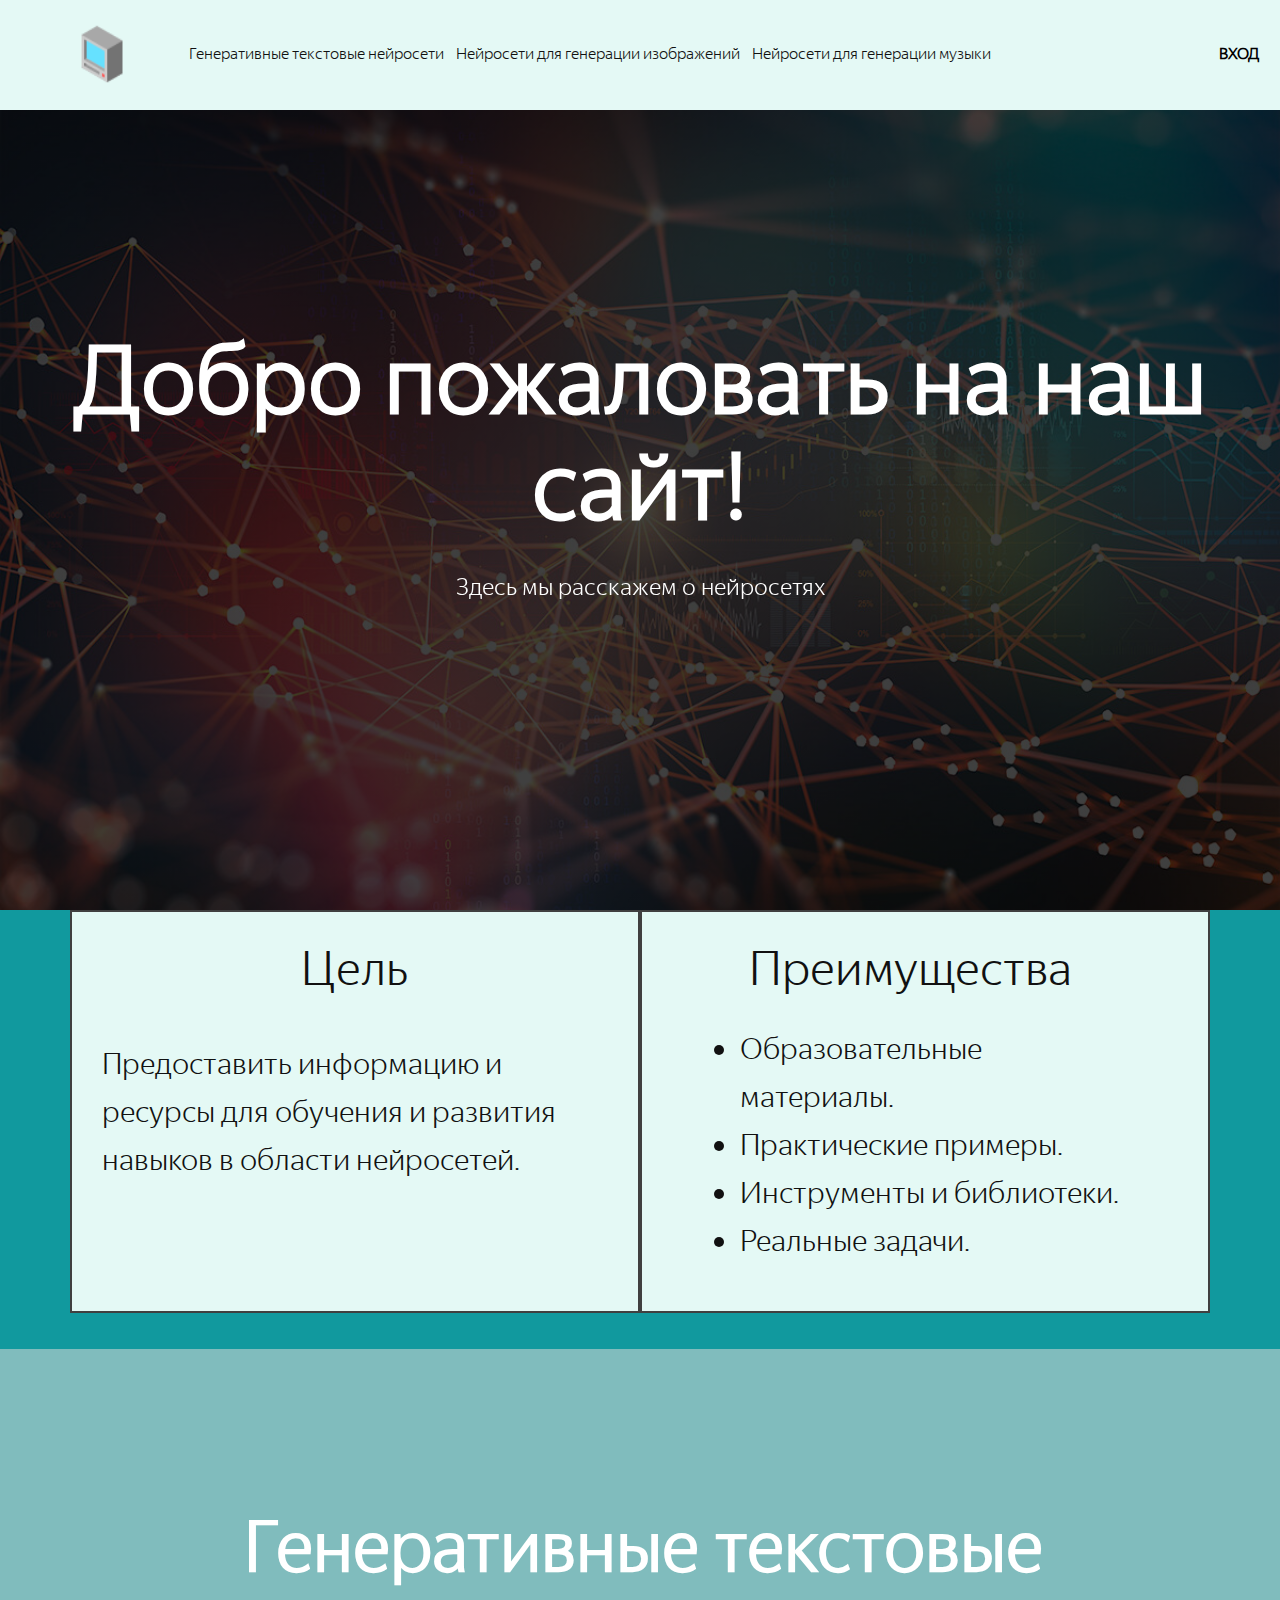
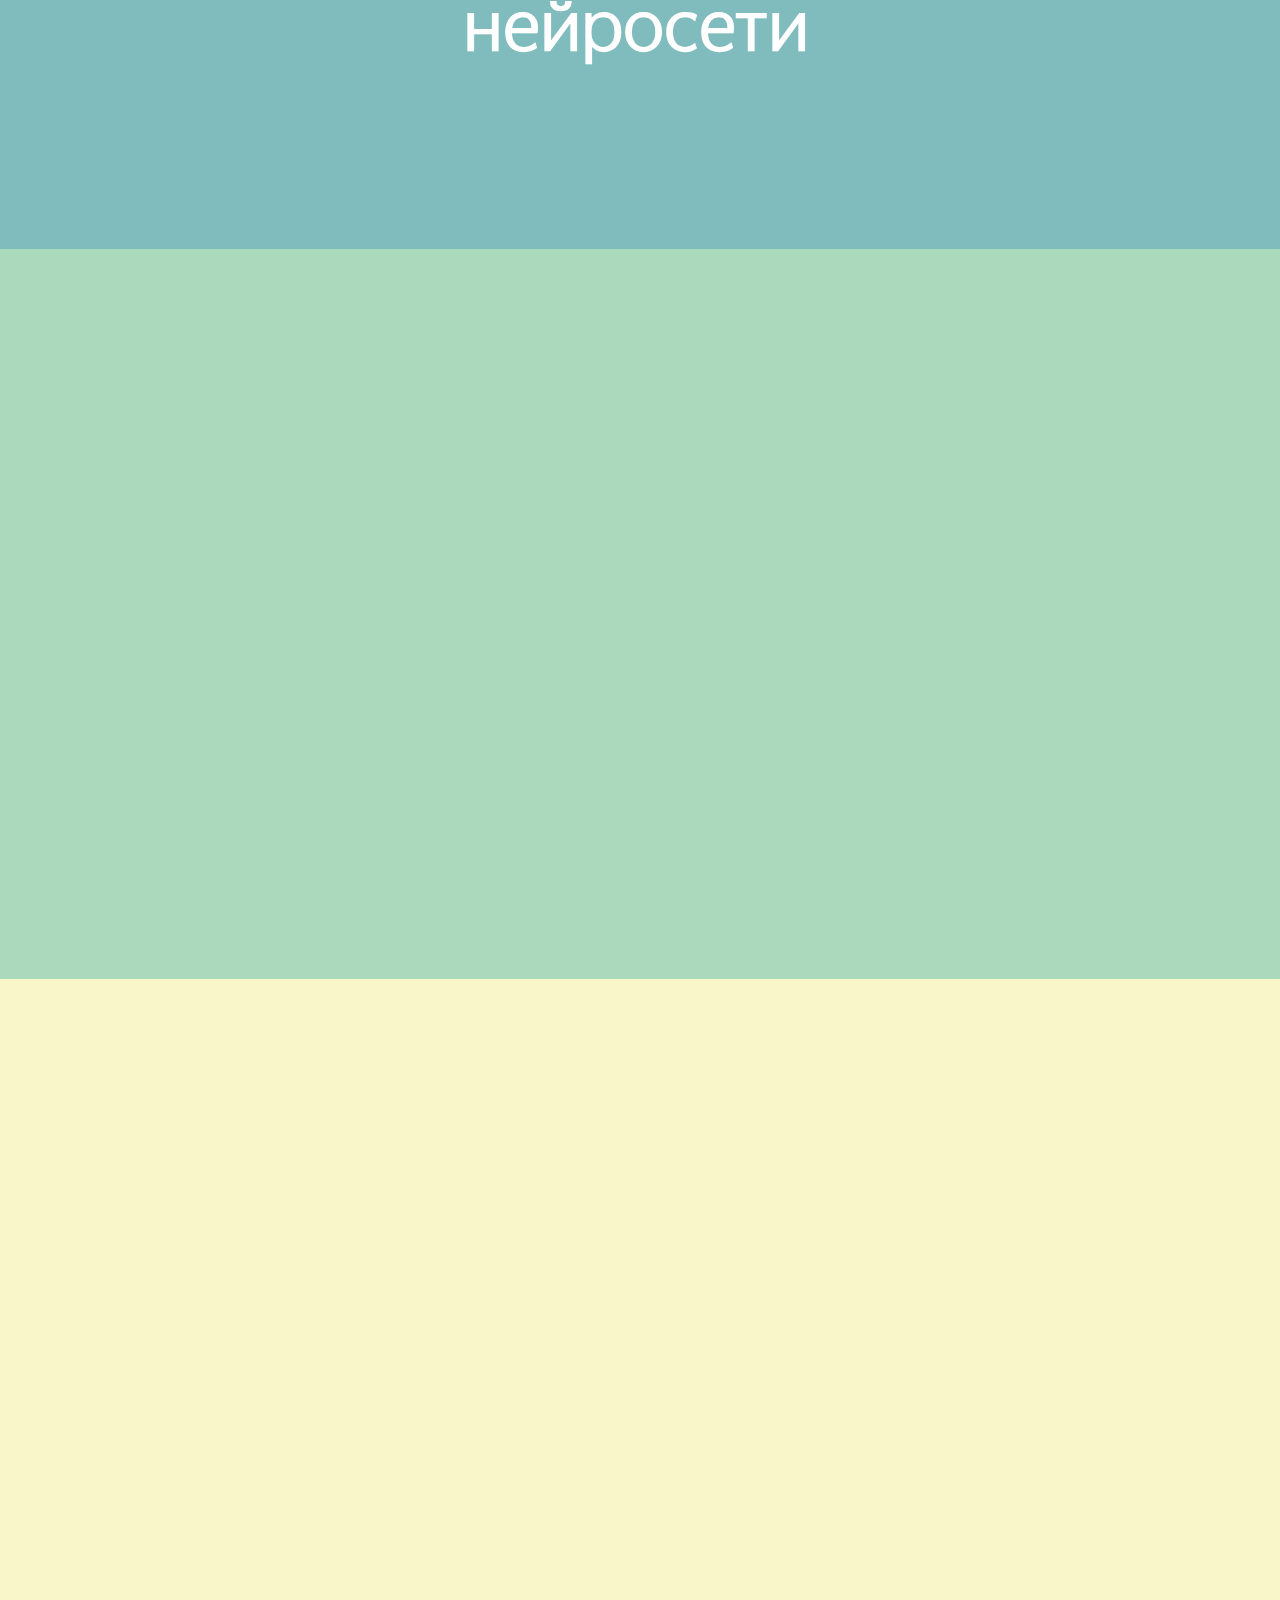
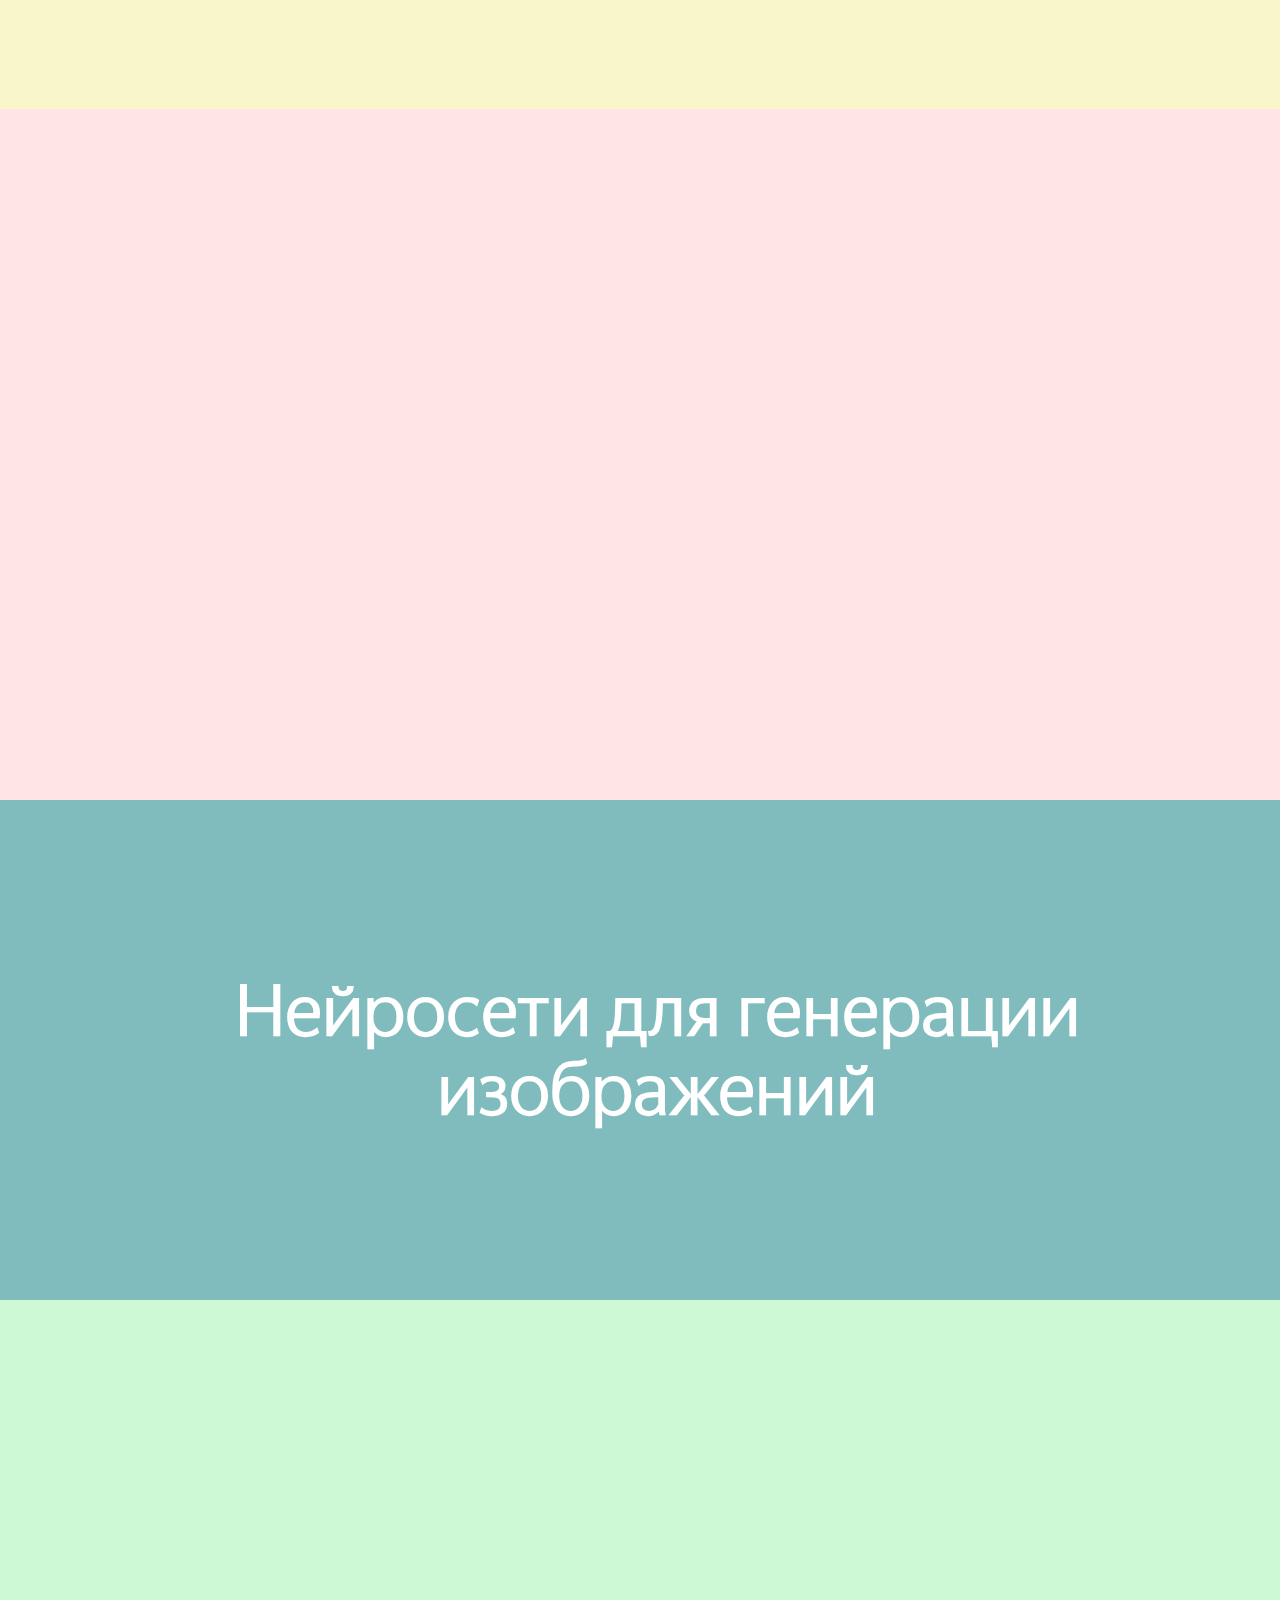
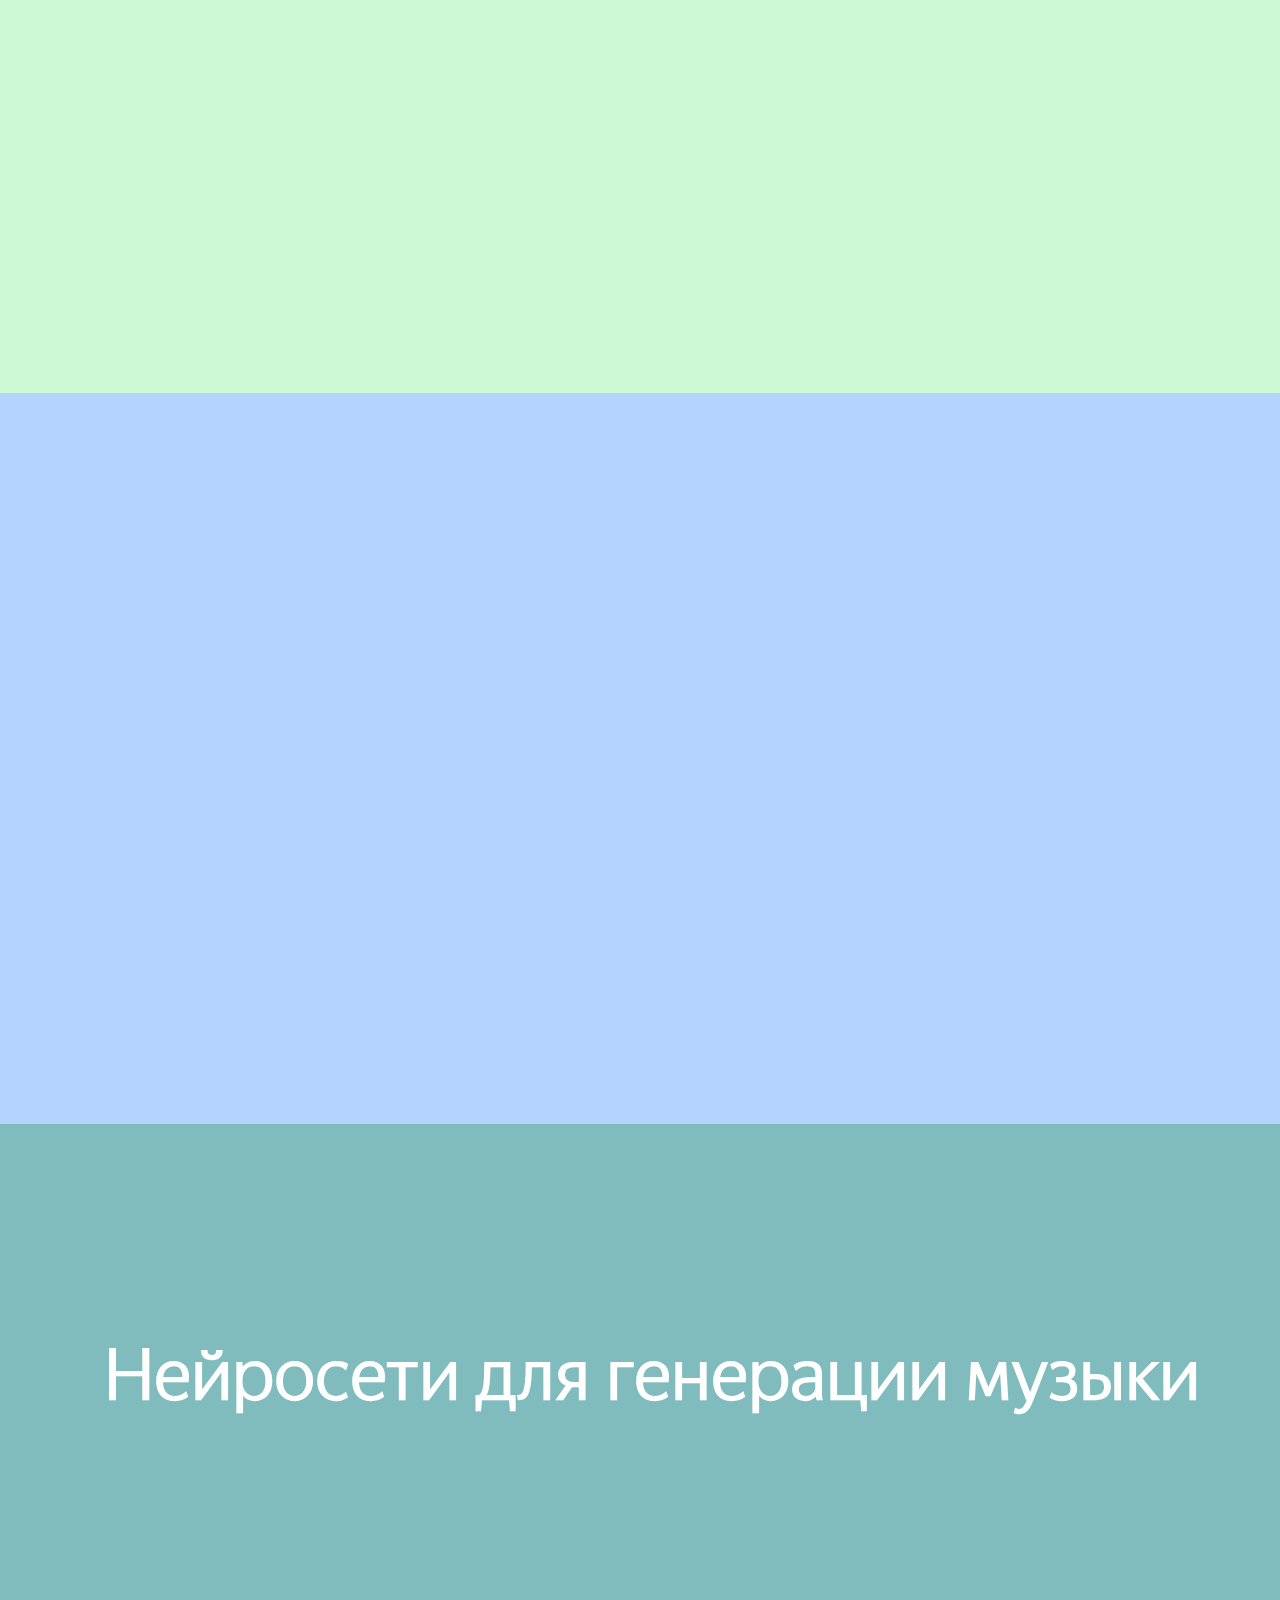
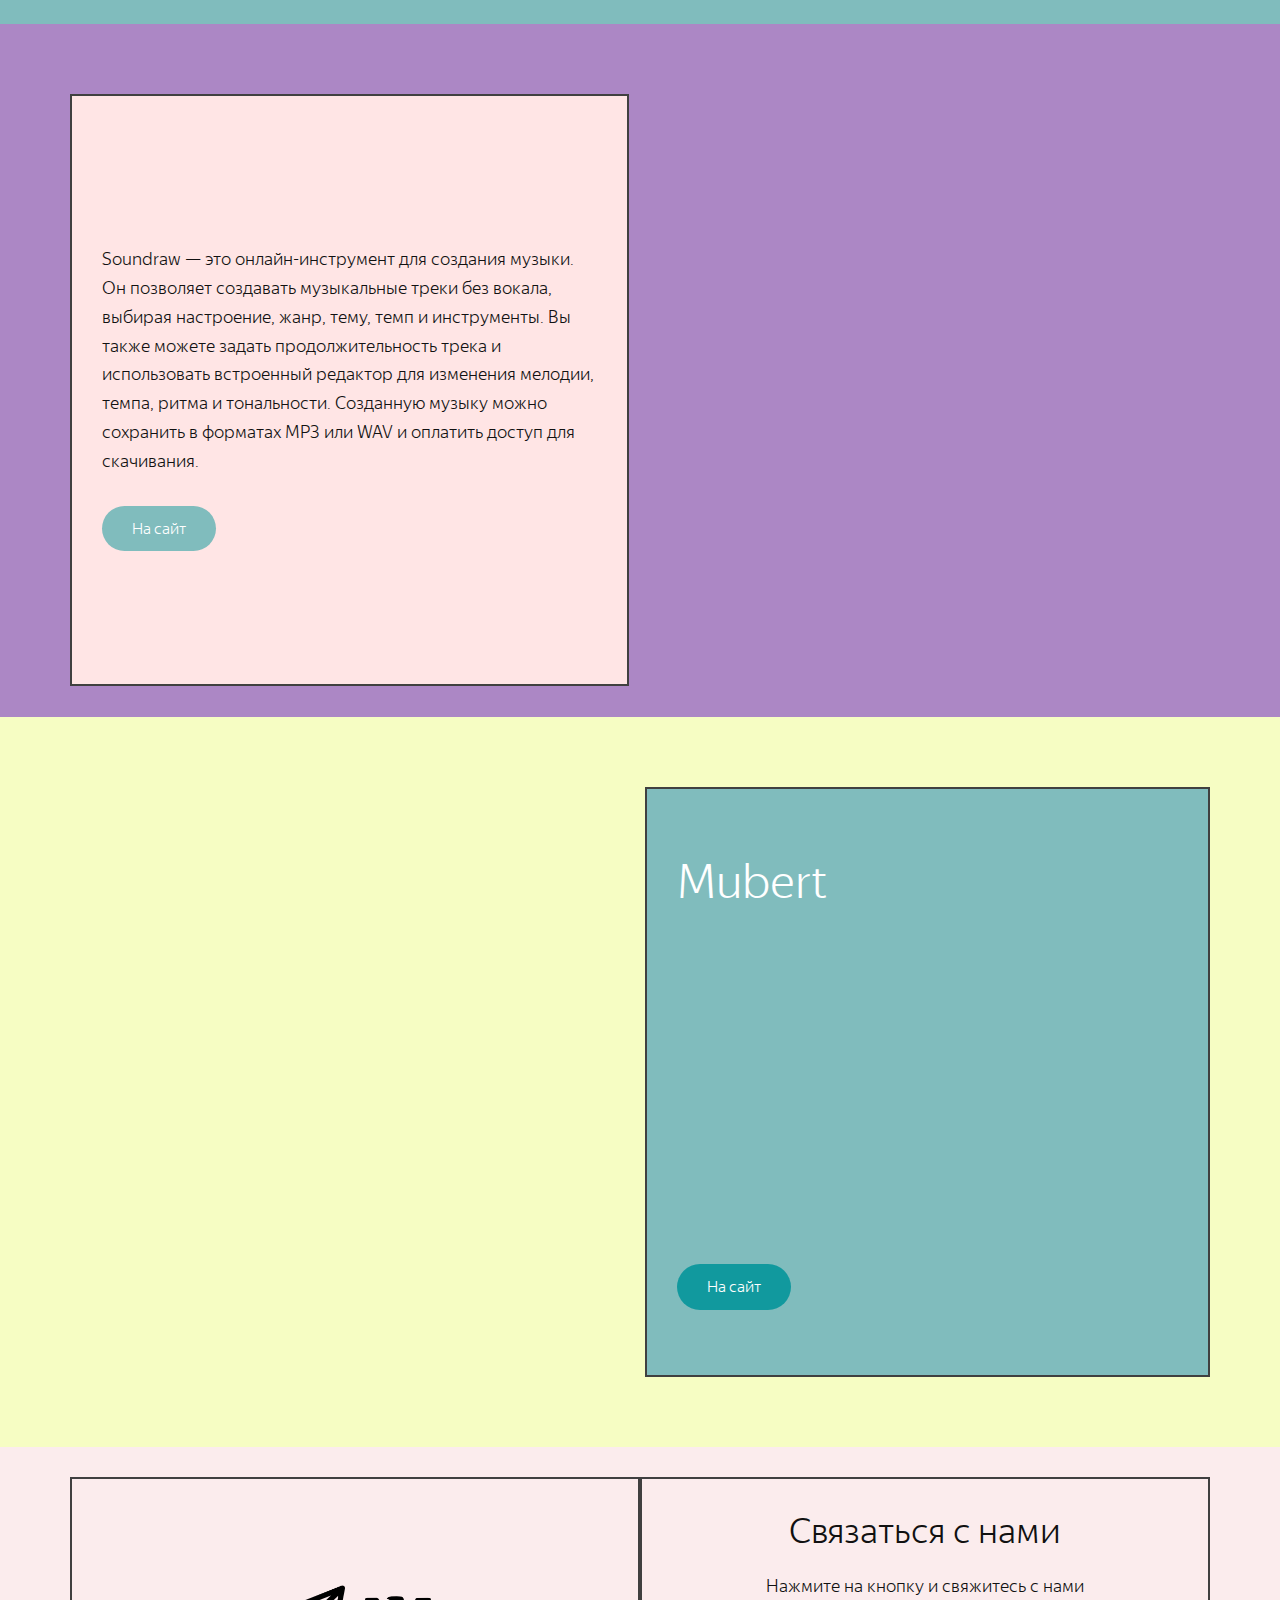
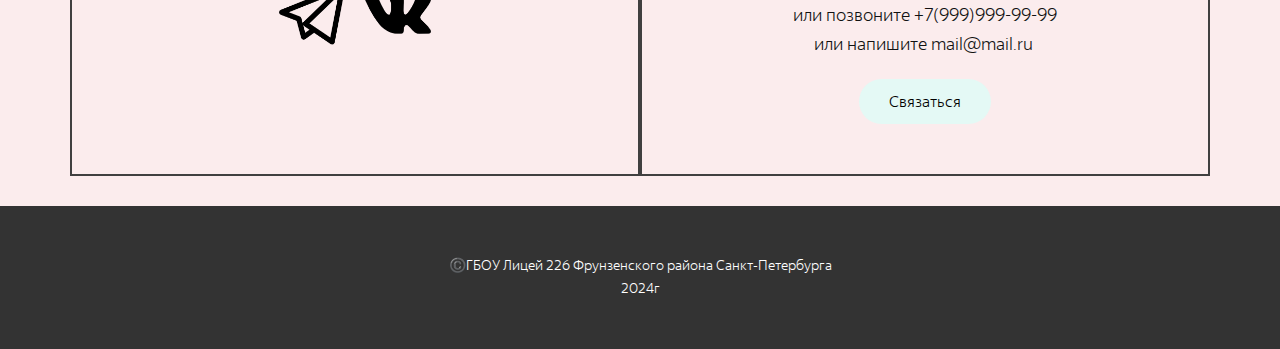
<file: main.html>
<!DOCTYPE html>
<html style="font-size: 16px;" lang="ru"><head>
    <meta name="viewport" content="width=device-width, initial-scale=1.0">
    <meta charset="utf-8">
    <meta name="keywords" content="INTUITIVE, Sample Headline, Your design is your passion, Sample Headline, Key Features, Sample Headline, Pricing Plan, Empire State Building">
    <meta name="description" content="">
    <title>main</title>
    <link rel="stylesheet" href="nicepage.css" media="screen">
<link rel="stylesheet" href="main.css" media="screen">
    <script class="u-script" type="text/javascript" src="jquery-1.9.1.min.js" defer=""></script>
    <script class="u-script" type="text/javascript" src="nicepage.js" defer=""></script>
    <meta name="generator" content="Nicepage 6.3.4, nicepage.com">
    <meta name="referrer" content="origin">
    
    
    
    
    
    
    
    
    
    
    
    
    
    
    
    
    
    <!-- подключение капчи -->
    
    
    <script type="application/ld+json">{
		"@context": "http://schema.org",
		"@type": "Organization",
		"name": "main",
		"url": "/",
		"logo": "images/icons8--50.png"
}</script>
    <meta name="theme-color" content="#478ac9">
    <meta property="og:title" content="main">
    <meta property="og:description" content="">
    <meta property="og:type" content="website">
    <link rel="canonical" href="/">
  <script>
    function gdprConfirmed() {
        return true;
    }
    function dynamicLoadScript(src) {
        var script = document.createElement('script');
        script.src = src && typeof src === 'string' ? src : 'https://www.google.com/recaptcha/api.js?render=6Le-51UpAAAAABoNxDLOU8-IeezsEWGmSmpjee9A';
        script.async = true;
        document.body.appendChild(script);
        script.onload = function() {
            let event = new CustomEvent("recaptchaLoaded");
            document.dispatchEvent(event);
        };
    }
    document.addEventListener('DOMContentLoaded', function () {
        var confirmButton = document.querySelector('.u-cookies-consent .u-button-confirm');
        if (confirmButton) {
            confirmButton.onclick = dynamicLoadScript;
        }
    });
    </script>
    <script>
        document.addEventListener("DOMContentLoaded", function(){
            if (!gdprConfirmed()) {
                return;
            }
            dynamicLoadScript();
        });
    </script>
    <script>
        document.addEventListener("recaptchaLoaded", function() {
            if (!gdprConfirmed()) {
                return;
            }
            (function (grecaptcha, sitekey, actions) {
                var recaptcha = {
                    execute: function (action, submitFormCb) {
                        try {
                            grecaptcha.execute(
                                sitekey,
                                {action: action}
                            ).then(function (token) {
                                var forms = document.getElementsByTagName('form');

                                for (var i = 0; i < forms.length; i++) {
                                    var fields = forms[i].getElementsByTagName('input');

                                    for (var j = 0; j < fields.length; j++) {
                                        var field = fields[j];

                                        if ('recaptchaResponse' === field.getAttribute('name')) {
                                            field.setAttribute('value', token);
                                            break;
                                        }
                                    }
                                }
                                submitFormCb();
                            });
                        } catch (e) {
                            var formError = document.querySelector('.u-form-send-error');

                            if (formError) {
                                formError.innerText = 'Неверный владелец сайта: ' + e.message.replace(/:[\s\S]*/, '');
                                formError.style.display = 'block';
                            }
                        }
                    },

                    executeContact: function (submitFormCb) {
                        recaptcha.execute(actions['contact'], submitFormCb);
                    }
                };

                window.recaptchaObject = recaptcha;
            })(
                grecaptcha,
                
                '6Le-51UpAAAAABoNxDLOU8-IeezsEWGmSmpjee9A',
                {'contact': 'contact'}
            );
        });
    </script>

	     <!-- Шапка -->
<meta data-intl-tel-input-cdn-path="intlTelInput/"></head>
  <body data-path-to-root="./" data-include-products="false" class="u-body u-xl-mode" data-lang="ru"><header class="u-clearfix u-custom-color-1 u-header u-sticky u-sticky-476d u-header" id="sec-fdae"><div class="u-clearfix u-sheet u-sheet-1">
        <a href="main.html#sec-f2b1" class="u-image u-logo u-image-1" data-image-width="50" data-image-height="50" title="-">
          <img src="images/icons8--50.png" class="u-logo-image u-logo-image-1">
        </a>
        <nav class="u-menu u-menu-one-level u-offcanvas u-menu-1">
          <div class="menu-collapse" style="font-size: 1rem; letter-spacing: 0px;">
            <a class="u-button-style u-custom-left-right-menu-spacing u-custom-padding-bottom u-custom-text-hover-color u-custom-top-bottom-menu-spacing u-nav-link u-text-active-palette-1-base u-text-hover-palette-2-base" href="#">
              <svg class="u-svg-link" viewBox="0 0 24 24"><use xlink:href="#menu-hamburger"></use></svg>
              <svg class="u-svg-content" version="1.1" id="menu-hamburger" viewBox="0 0 16 16" x="0px" y="0px" xmlns:xlink="http://www.w3.org/1999/xlink" xmlns="http://www.w3.org/2000/svg"><g><rect y="1" width="16" height="2"></rect><rect y="7" width="16" height="2"></rect><rect y="13" width="16" height="2"></rect>
</g></svg>
            </a>
          </div>
          <div class="u-custom-menu u-nav-container">
            <ul class="u-nav u-unstyled u-nav-1"><li class="u-nav-item"><a class="u-button-style u-nav-link u-text-active-palette-1-base u-text-hover-custom-color-3" href="main.html#sec-505c" style="padding: 10px 6px;">Генеративные текстовые нейросети </a>
</li><li class="u-nav-item"><a class="u-button-style u-nav-link u-text-active-palette-1-base u-text-hover-custom-color-3" href="main.html#carousel_a266" style="padding: 10px 6px;"> Нейросети для генерации изображений </a>
</li><li class="u-nav-item"><a class="u-button-style u-nav-link u-text-active-palette-1-base u-text-hover-custom-color-3" href="main.html#carousel_0b5d" style="padding: 10px 6px;">Нейросети для генерации музыки</a>
</li></ul>
          </div>
          <div class="u-custom-menu u-nav-container-collapse">
            <div class="u-black u-container-style u-inner-container-layout u-opacity u-opacity-95 u-sidenav">
              <div class="u-inner-container-layout u-sidenav-overflow">
                <div class="u-menu-close"></div>
                <ul class="u-align-center u-nav u-popupmenu-items u-unstyled u-nav-2"><li class="u-nav-item"><a class="u-button-style u-nav-link" href="main.html#sec-505c">Генеративные текстовые нейросети </a>
</li><li class="u-nav-item"><a class="u-button-style u-nav-link" href="main.html#carousel_a266"> Нейросети для генерации изображений </a>
</li><li class="u-nav-item"><a class="u-button-style u-nav-link" href="main.html#carousel_0b5d">Нейросети для генерации музыки</a>
</li></ul>
              </div>
            </div>
            <div class="u-black u-menu-overlay u-opacity u-opacity-70"></div>
          </div>
        </nav>
        <a href="#sec-f2ed" class="u-align-center u-btn u-btn-round u-button-style u-dialog-link u-radius u-btn-1">Вход </a>
      </div></header>
    <section class="u-align-center u-clearfix u-container-align-center u-image u-shading u-section-1" src="" data-image-width="1200" data-image-height="801" id="sec-f2b1">
      <div class="u-clearfix u-sheet u-sheet-1">
        <h1 class="u-align-center u-text u-text-default u-title u-text-1" data-animation-name="customAnimationIn" data-animation-duration="1000">Добро пожаловать на наш сайт! </h1>
        <p class="u-align-center u-large-text u-text u-text-variant u-text-2" data-animation-name="customAnimationIn" data-animation-duration="1000" data-animation-direction="">Здесь мы расскажем о нейросетях</p>
      </div>

	     <!-- Цель и Премущиства-->
    </section>
    <section class="u-align-center u-clearfix u-container-align-center u-custom-color-3 u-section-2" id="sec-c535">
      <div class="u-align-left u-clearfix u-sheet u-sheet-1">
        <div class="data-layout-selected u-clearfix u-expanded-width u-layout-wrap u-layout-wrap-1">
          <div class="u-layout">
            <div class="u-layout-row">
              <div class="u-container-style u-custom-color-1 u-layout-cell u-size-30 u-layout-cell-1">
                <div class="u-border-2 u-border-grey-75 u-container-layout u-container-layout-1">
                  <h2 class="u-text u-text-default u-text-1">Цель</h2>
                  <p class="u-text u-text-default u-text-2"> Предоставить информацию и ресурсы для обучения и развития навыков в области нейросетей.</p>
                </div>
              </div>
              <div class="u-container-style u-custom-color-1 u-layout-cell u-size-30 u-layout-cell-2">
                <div class="u-border-2 u-border-grey-75 u-container-layout u-valign-top u-container-layout-2">
                  <h2 class="u-text u-text-default u-text-3"> Преимущества</h2>
                  <ul class="u-text u-text-4">
                    <li> Образовательные материалы.</li>
                    <li>Практические примеры.</li>
                    <li>Инструменты и библиотеки.</li>
                    <li>Реальные задачи.</li>
                  </ul>
                </div>
              </div>
            </div>
          </div>
        </div>
      </div>
    </section>
    <section class="u-clearfix u-custom-color-5 u-section-3" id="sec-505c">
      <div class="u-clearfix u-sheet u-sheet-1">

	       <!-- Блок о Генеративные текстовые нейросети -->
        <h1 class="u-align-center u-text u-text-default u-text-1">&nbsp;Генеративные текстовые нейросети </h1>
      </div>
    </section>
    <section class="u-clearfix u-custom-color-6 u-section-4" id="sec-b544">
      <div class="u-clearfix u-sheet u-sheet-1">
        <div class="data-layout-selected u-clearfix u-expanded-width u-gutter-10 u-layout-wrap u-layout-wrap-1">
          <div class="u-layout" style="">
            <div class="u-layout-row" style="">
              <div class="u-align-left u-container-style u-custom-color-5 u-layout-cell u-right-cell u-size-30 u-size-xs-60 u-layout-cell-1" data-animation-name="customAnimationIn" data-animation-duration="1000">
                <div class="u-border-2 u-border-grey-75 u-container-layout u-valign-middle u-container-layout-1">
                  <h1 class="u-text u-text-1"> ChatGPT </h1>
                  <p class="u-text u-text-2" data-animation-name="customAnimationIn" data-animation-duration="1000"> ChatGPT (от англ. Generative Pre-trained Transformer) — это чат-бот с генеративным искусственным интеллектом, разработанный компанией OpenAI. Он способен работать в диалоговом режиме, поддерживать запросы на разных естественных языках, включая русский, отвечать на вопросы и генерировать тексты в разных предметных областях. ChatGPT основан на улучшенной версии языковой модели GPT-3 (GPT-3.5).</p>
                  <a href="https://openai.com/chatgpt" class="u-btn u-btn-round u-button-style u-radius u-btn-1" target="_blank">На сайт </a>
                </div>
              </div>
              <div class="u-align-left u-container-style u-image u-image-default u-layout-cell u-left-cell u-size-30 u-size-xs-60 u-image-1" src="" data-image-width="384" data-image-height="384" data-animation-name="customAnimationIn" data-animation-duration="1000">
                <div class="u-container-layout u-valign-middle u-container-layout-2" src=""></div>
              </div>
            </div>
          </div>
        </div>
      </div>
    </section>
    <section class="u-clearfix u-custom-color-7 u-section-5" id="carousel_3b1e">
      <div class="u-clearfix u-sheet u-valign-middle u-sheet-1">
        <div class="data-layout-selected u-clearfix u-expanded-width u-gutter-10 u-layout-wrap u-layout-wrap-1">
          <div class="u-layout" style="">
            <div class="u-layout-row" style="">
              <div class="u-align-left u-container-style u-layout-cell u-left-cell u-size-30 u-size-xs-60 u-layout-cell-1" src="">
                <div class="u-container-layout u-container-layout-1" src="">
                  <img class="u-image u-image-contain u-image-default u-preserve-proportions u-image-1" src="images/Giga_Chat_9d745623fc.svg" alt="" data-image-width="200" data-image-height="76" data-animation-name="customAnimationIn" data-animation-duration="1000">
                </div>
              </div>
              <div class="u-align-left u-container-style u-custom-color-8 u-layout-cell u-right-cell u-size-30 u-size-xs-60 u-layout-cell-2" data-animation-name="customAnimationIn" data-animation-duration="1000">
                <div class="u-border-2 u-border-grey-75 u-container-layout u-valign-middle u-container-layout-2">
                  <h2 class="u-text u-text-default u-text-1">GigaChat </h2>
                  <p class="u-text u-text-2"> GigaChat — это мультимодальная модель искусственного интеллекта, разработанная Сбером. Она способна отвечать на вопросы, вести диалог, писать код, придумывать презентации, сочинять стихи и выполнять другие текстовые задачи. GigaChat работает на языковых моделях ruGPT-3 и FRED-TP. Она обучена на 18 миллиардах параметров и может отвечать на вопросы на русском и английском языках.</p>
                  <a href="https://developers.sber.ru/gigachat/login" class="u-btn u-btn-round u-button-style u-radius u-btn-1" target="_blank">На сайт </a>
                </div>
              </div>
            </div>
          </div>
        </div>
      </div>
    </section>
    <section class="u-clearfix u-custom-color-10 u-section-6" id="carousel_39a3">
      <div class="u-clearfix u-sheet u-sheet-1">
        <div class="data-layout-selected u-clearfix u-expanded-width u-gutter-10 u-layout-wrap u-layout-wrap-1">
          <div class="u-layout" style="">
            <div class="u-layout-row" style="">
              <div class="u-align-left u-container-style u-custom-color-9 u-layout-cell u-right-cell u-size-30 u-size-xs-60 u-layout-cell-1" data-animation-name="customAnimationIn" data-animation-duration="1000">
                <div class="u-border-2 u-border-grey-75 u-container-layout u-container-layout-1">
                  <h1 class="u-text u-text-1"> YandexGPT </h1>
                  <p class="u-text u-text-2">YandexGPT — это языковая модель, разработанная Яндексом. Бета-тестирование YandexGPT началось в 2023 году. Участники тестирования получили доступ к новой версии Алисы, которая использует эту модель. Основные изменения включают улучшенное понимание контекста, доступ к информации из интернета и новые возможности, такие как генерация креативных идей, объяснение сложных тем простыми словами и помощь в написании текстов. Чтобы стать участником бета-тестирования, нужно оставить заявку на сайте Яндекса.</p>
                  <a href="https://ya.ru/ai/gpt-2?utm_campaign=search_all_shedevrum-art&amp;utm_content=%7Bgb_id%7D&amp;utm_medium=cpc&amp;utm_source=yandex&amp;utm_term=yandexart&amp;yclid=12521711950678196223" class="u-btn u-btn-round u-button-style u-radius u-btn-1" target="_blank">На сайт </a>
                  <a href="https://yandex.ru/alice/beta" class="u-btn u-btn-round u-button-style u-radius u-btn-2" target="_blank">Бета-тест </a>
                </div>
              </div>
              <div class="u-align-left u-container-style u-layout-cell u-left-cell u-size-30 u-size-xs-60 u-layout-cell-2" src="">
                <div class="u-container-layout u-container-layout-2" src="">
                  <img class="u-image u-image-circle u-preserve-proportions u-image-1" src="images/mobile-logo-x2.png" alt="" data-image-width="96" data-image-height="96" data-animation-name="customAnimationIn" data-animation-duration="1000">
                </div>
              </div>
            </div>
          </div>
        </div>
      </div>
	     <!-- Раздел  об Нейросети для генерации изображений -->
    </section>
    <section class="u-clearfix u-custom-color-5 u-section-7" id="carousel_a266">
      <div class="u-clearfix u-sheet u-valign-middle u-sheet-1">
        <h1 class="u-align-center u-text u-text-default u-text-1"> Нейросети для генерации изображений </h1>
      </div>
    </section>
    <section class="u-clearfix u-custom-color-11 u-section-8" id="carousel_ab17">
      <div class="u-clearfix u-sheet u-sheet-1">
        <div class="data-layout-selected u-clearfix u-expanded-width u-gutter-10 u-layout-wrap u-layout-wrap-1">
          <div class="u-layout" style="">
            <div class="u-layout-row" style="">
              <div class="u-align-left u-container-style u-custom-color-12 u-layout-cell u-right-cell u-size-30 u-size-xs-60 u-layout-cell-1" data-animation-name="customAnimationIn" data-animation-duration="1000">
                <div class="u-border-2 u-border-grey-75 u-container-layout u-container-layout-1">
                  <h1 class="u-text u-text-1" data-animation-name="customAnimationIn" data-animation-duration="1000"> YandexArt</h1>
                  <p class="u-text u-text-2"> YandexART — это нейросеть, разработанная компанией «Яндекс», которая генерирует детальные и реалистичные изображения и анимацию по текстовому запросу пользователя. Она работает на основе метода каскадной диффузии, обучаясь на основе 330 миллионов специально отобранных красивых картинок с описаниями.В отличие от предыдущих моделей нейросетей «Яндекса», генерирующих изображения, YandexART создаёт более детализированные и реалистичные изображения. Однако изображения генерируются только в квадратном формате 256х256 пикселей.</p>
                  <a href="https://ya.ru/ai/art?utm_campaign=search_all_shedevrum-art&amp;utm_content=%7Bgb_id%7D&amp;utm_medium=cpc&amp;utm_source=yandex&amp;utm_term=yandexart&amp;yclid=12521711950678196223" class="u-btn u-btn-round u-button-style u-radius u-btn-1" target="_blank">На сайт </a>
                </div>
              </div>
              <div class="u-align-left u-container-style u-image u-layout-cell u-left-cell u-size-30 u-size-xs-60 u-image-1" src="" data-image-width="1074" data-image-height="480" data-animation-name="customAnimationIn" data-animation-duration="1000">
                <div class="u-container-layout u-valign-bottom u-container-layout-2" src=""></div>
              </div>
            </div>
          </div>
        </div>
      </div>
    </section>
    <section class="u-clearfix u-custom-color-13 u-section-9" id="carousel_8863">
      <div class="u-clearfix u-sheet u-sheet-1">
        <div class="data-layout-selected u-clearfix u-expanded-width u-gutter-10 u-layout-wrap u-layout-wrap-1">
          <div class="u-layout" style="">
            <div class="u-layout-row" style="">
              <div class="u-align-left u-container-style u-image u-layout-cell u-left-cell u-size-30 u-size-xs-60 u-image-1" src="" data-image-width="508" data-image-height="516" data-animation-name="customAnimationIn" data-animation-duration="1000">
                <div class="u-container-layout u-container-layout-1" src="">
                  <div class="u-clearfix u-custom-html u-expanded-width u-custom-html-1"></div>
                </div>
              </div>
              <div class="u-align-left u-container-style u-custom-color-14 u-layout-cell u-right-cell u-size-30 u-size-xs-60 u-layout-cell-2" data-animation-name="customAnimationIn" data-animation-duration="1000">
                <div class="u-border-2 u-border-grey-75 u-container-layout u-valign-middle u-container-layout-2">
                  <h2 class="u-text u-text-default u-text-1"> FusionBrain </h2>
                  <p class="u-text u-text-2"> FusionBrain — это бесплатная нейросеть для генерации изображений, разработанная командой, связанной со Сбербанком и Институтом AIRI (научно-исследовательский институт искусственного интеллекта). FusionBrain использует передовые технологии и оптимизирована для работы на разных устройствах. Нейросеть проста в использовании и предлагает широкий спектр инструментов редактирования и стилей. FusionBrain особенно эффективна в создании изображений с гуманоидными персонажами и позволяет получать реалистичные изображения в высоком разрешении.</p>
                  <a href="https://www.sberbank.com/promo/kandinsky/" class="u-btn u-btn-round u-button-style u-radius u-btn-1" target="_blank">На сайт </a>
                </div>
              </div>
            </div>
          </div>
        </div>
      </div>

	     <!-- Блок об Нейросети для генерации музыки  -->
    </section>
    <section class="u-clearfix u-custom-color-5 u-section-10" id="carousel_0b5d">
      <div class="u-clearfix u-sheet u-valign-middle u-sheet-1">
        <h1 class="u-align-center u-text u-text-default u-text-1"> Нейросети для генерации музыки </h1>
      </div>
    </section>
    <section class="u-clearfix u-custom-color-9 u-section-11" id="carousel_7279">
      <div class="u-clearfix u-sheet u-sheet-1">
        <div class="custom-expanded data-layout-selected u-clearfix u-gutter-10 u-layout-wrap u-layout-wrap-1">
          <div class="u-layout" style="">
            <div class="u-layout-row" style="">
              <div class="u-align-left u-container-style u-custom-color-10 u-layout-cell u-right-cell u-size-30 u-size-xs-60 u-layout-cell-1">
                <div class="u-border-2 u-border-grey-75 u-container-layout u-container-layout-1">
                  <h1 class="u-text u-text-1" data-animation-name="customAnimationIn" data-animation-duration="1000"> Soundraw</h1>
                  <p class="u-text u-text-2"> Soundraw — это онлайн-инструмент для создания музыки. Он позволяет создавать музыкальные треки без вокала, выбирая настроение, жанр, тему, темп и инструменты. Вы также можете задать продолжительность трека и использовать встроенный редактор для изменения мелодии, темпа, ритма и тональности. Созданную музыку можно сохранить в форматах MP3 или WAV и оплатить доступ для скачивания.</p>
                  <a href="https://soundraw.io/" class="u-active-custom-color-4 u-border-none u-btn u-btn-round u-button-style u-custom-color-5 u-hover-white u-radius u-btn-1" target="_blank">На сайт </a>
                </div>
              </div>
              <div class="u-align-left u-container-style u-layout-cell u-left-cell u-size-30 u-size-xs-60 u-layout-cell-2" src="">
                <div class="u-container-layout u-valign-middle u-container-layout-2" src="">
                  <img class="u-image u-image-round u-radius u-image-1" src="images/i.webp" alt="" data-image-width="322" data-image-height="320" data-animation-name="customAnimationIn" data-animation-duration="1000">
                </div>
              </div>
            </div>
          </div>
        </div>
      </div>
    </section>
    <section class="u-clearfix u-custom-color-12 u-section-12" id="carousel_8da6">
      <div class="u-clearfix u-sheet u-sheet-1">
        <div class="data-layout-selected u-clearfix u-expanded-width u-gutter-10 u-layout-wrap u-layout-wrap-1">
          <div class="u-layout" style="">
            <div class="u-layout-row" style="">
              <div class="u-align-left u-container-style u-layout-cell u-left-cell u-size-30 u-size-xs-60 u-layout-cell-1" src="">
                <div class="u-container-layout u-valign-middle u-container-layout-1" src="">
                  <img class="u-image u-image-contain u-image-round u-preserve-proportions u-radius u-image-1" src="images/logo-header.f3d24c31.svg" alt="" data-image-width="119" data-image-height="30" data-animation-name="customAnimationIn" data-animation-duration="1000">
                </div>
              </div>
              <div class="u-align-left u-container-style u-custom-color-5 u-layout-cell u-right-cell u-size-30 u-size-xs-60 u-layout-cell-2">
                <div class="u-border-2 u-border-grey-75 u-container-layout u-valign-middle u-container-layout-2">
                  <h2 class="u-text u-text-default u-text-1"> Mubert </h2>
                  <p class="u-text u-text-2" data-animation-name="customAnimationIn" data-animation-duration="1000"> Сервис для создания генеративной музыки&nbsp;Mubert&nbsp;берёт семплы из&nbsp;библиотеки звуков и&nbsp;создаёт бесконечный музыкальный поток по&nbsp;вашему запросу. Достаточно выбрать настроение, жанр, длительность будущего трека, остальное нейросеть сделает за&nbsp;вас. В&nbsp;качестве запроса может быть не&nbsp;только текст, но&nbsp;и&nbsp;изображение. Нейросеть анализирует загруженную картинку и&nbsp;исходя из&nbsp;её&nbsp;настроения генерирует подходящий по&nbsp;смыслу трек&nbsp;— воссоздаёт звуки из&nbsp;картинки, оживляя шедевры искусства, пейзажи, исторические события, кадры фильмов и&nbsp;даже фотографии из&nbsp;личного архива.</p>
                  <a href="https://mubert.com/" class="u-active-custom-color-4 u-border-none u-btn u-btn-round u-button-style u-custom-color-3 u-hover-white u-radius u-btn-1">На сайт </a>
                </div>
              </div>
            </div>
          </div>
        </div>
      </div>

	     <!--  Иконки и связаться с нами-->
    </section>
    <section class="u-align-center u-clearfix u-palette-2-light-3 u-section-13" id="sec-e6ee">
      <div class="u-clearfix u-sheet u-valign-middle u-sheet-1">
        <div class="data-layout-selected u-clearfix u-expanded-width u-layout-wrap u-layout-wrap-1">
          <div class="u-layout">
            <div class="u-layout-row">
              <div class="u-align-left u-container-style u-layout-cell u-left-cell u-size-30 u-layout-cell-1">
                <div class="u-border-2 u-border-grey-75 u-container-layout u-container-layout-1">
                  <div class="u-social-icons u-spacing-20 u-social-icons-1">
                    <a class="u-social-url" title="instagram" target="_blank" href="t.me/max_it_ya"><span class="u-file-icon u-icon u-social-icon u-social-instagram u-icon-1"><img src="images/87413.png" alt=""></span>
                    </a>
                    <a class="u-social-url" target="_blank" data-type="Custom" title="vk" href="vk.com/max_it_ya"><span class="u-file-icon u-icon u-social-custom u-social-icon u-icon-2"><img src="images/39699.png" alt=""></span>
                    </a>
                  </div>
                </div>
              </div>
              <div class="u-align-center u-container-style u-layout-cell u-right-cell u-size-30 u-layout-cell-2">
                <div class="u-border-2 u-border-grey-75 u-container-layout u-valign-middle u-container-layout-2">
                  <h3 class="u-text u-text-default u-text-1">Связаться с нами </h3>
                  <p class="u-text u-text-2">Нажмите на кнопку и свяжитесь с нами <br>или позвоните +7(999)999-99-99<br>или напишите mail@mail.ru&nbsp;
                  </p>
                  <a href="#sec-7cec" class="u-btn u-button-style u-dialog-link u-btn-1">Связаться </a>
                </div>
              </div>
            </div>
          </div>
        </div>
      </div>
    </section>
    
    
    
    
     <!-- Подвал-->
    
    
    <footer class="u-align-center u-clearfix u-footer u-grey-80 u-footer" id="sec-6b9e"><div class="u-clearfix u-sheet u-sheet-1">
        <p class="u-small-text u-text u-text-variant u-text-1">©️ГБОУ Лицей 226 Фрунзенского района Санкт-Петербурга 2024г </p>
      </div></footer>
   
  <!--Всплываюшее окно регистрации -->
 
  <section class="u-align-center u-black u-clearfix u-container-style u-dialog-block u-opacity u-opacity-70 u-valign-middle u-dialog-section-19" id="sec-f2ed">
      <div class="u-align-center u-container-style u-dialog u-radius u-shape-round u-white u-dialog-1">
        <div class="u-container-layout u-valign-middle u-container-layout-1">
          <h6 class="u-text u-text-default u-text-1">Встаньте в очередь</h6>
          <h2 class="u-text u-text-default u-text-2">Зарегистрируйтись</h2>
          <div class="u-carousel u-carousel-duration-250 u-carousel-fade u-expanded-width-xs u-form u-progress-text-hidden-sm u-progress-text-hidden-xs u-form-1" data-interval="0" data-u-ride="false" id="carousel-21eb">
            <form action="https://forms.nicepagesrv.com/v2/form/process" class="u-clearfix u-form-spacing-28 u-form-vertical u-inner-form" style="padding: 0px;" source="email" name="form">
              <div class="u-form-group u-form-progress u-form-progress-text-top u-form-group-1">
                <div class="u-form-progress-inner">
                  <div class="u-form-progress-bar" style="width: calc((100% - var(--step-icon-size)) / 3 * 0);"></div>
                  <div class="u-form-progress-step active"><span class="u-form-progress-icon u-icon"></span>
                    <span class="u-form-progress-text u-text">Шаг</span>
                  </div>
                  <div class="u-form-progress-step"><span class="u-form-progress-icon u-icon"></span>
                    <span class="u-form-progress-text u-text">Шаг</span>
                  </div>
                  <div class="u-form-progress-step"><span class="u-form-progress-icon u-icon"></span>
                    <span class="u-form-progress-text u-text">Шаг</span>
                  </div>
                  <div class="u-form-progress-step"><span class="u-form-progress-icon u-icon"></span>
                    <span class="u-form-progress-text u-text">Шаг</span>
                  </div>
                </div>
              </div>
              <div class="u-carousel-inner" role="listbox">
                <div class="u-carousel-item u-form-step u-slide u-active">
                  <div class="u-form-group u-form-name u-form-group-2">
                    <label for="name-b9d5" class="u-label u-text-grey-30 u-label-1">Имя</label>
                    <input type="text" placeholder="Введите Ваше имя" id="name-b9d5" name="name" class="u-input u-input-rectangle" required="">
                  </div>
                </div>
                <div class="u-carousel-item u-form-step u-slide">
                  <div class="u-form-email u-form-group u-form-group-3">
                    <label for="email-895a" class="u-label u-text-grey-30 u-label-2">Эл. почта</label>
                    <input type="email" placeholder="Введите Ваш email адрес" id="email-895a" name="email" class="u-input u-input-rectangle" required="">
                  </div>
                </div>
                <div class="u-carousel-item u-form-step u-slide">
                  <div class="u-form-checkbox u-form-group u-form-group-4">
                    <input type="checkbox" id="checkbox-bdd9" name="checkbox" value="On" class="u-field-input">
                    <label for="checkbox-bdd9" class="u-field-label">Согласен на обработку персональных данных</label>
                  </div>
                </div>
                <div class="u-carousel-item u-form-step u-slide"></div>
              </div>
              <div class="u-align-center u-form-group u-form-submit u-form-group-5">
                <a href="#" class="u-black u-btn u-btn-round u-btn-step u-btn-step-prev u-button-style u-radius u-hidden u-btn-1">Назад</a>
                <a href="#" class="u-black u-btn u-btn-round u-btn-step u-btn-step-next u-button-style u-radius u-btn-1">Дальше</a>
                <a href="#" class="u-black u-btn u-btn-round u-btn-submit u-button-style u-radius u-hidden u-btn-1">Зарегистрироваться</a>
                <input type="submit" value="submit" class="u-form-control-hidden">
              </div>
              <div class="u-form-send-message u-form-send-success">Спасибо!</div>
              <div class="u-form-send-error u-form-send-message">Повторите попытку позже</div>
              <input type="hidden" value="" name="recaptchaResponse">
              <input type="hidden" name="formServices" value="8c9b314d-0ce3-327c-edbe-20eb2e93f3ab">
              <input type="hidden" name="siteKey" value="6Le-51UpAAAAABoNxDLOU8-IeezsEWGmSmpjee9A">
            </form>
          </div>
          <p class="u-small-text u-text u-text-default u-text-variant u-text-7">Данная форма тестовая данные отправляются на почту создателя<span style="font-size: 0.625rem;"></span>
          </p>
        </div><button class="u-dialog-close-button u-icon u-text-grey-50 u-icon-5"><svg class="u-svg-link" preserveAspectRatio="xMidYMin slice" viewBox="0 0 413.348 413.348" style=""><use xlink:href="#svg-5801"></use></svg><svg xmlns="http://www.w3.org/2000/svg" xmlns:xlink="http://www.w3.org/1999/xlink" version="1.1" xml:space="preserve" class="u-svg-content" viewBox="0 0 413.348 413.348" id="svg-5801"><path d="m413.348 24.354-24.354-24.354-182.32 182.32-182.32-182.32-24.354 24.354 182.32 182.32-182.32 182.32 24.354 24.354 182.32-182.32 182.32 182.32 24.354-24.354-182.32-182.32z"></path></svg></button>
      </div>
    </section><style>.u-dialog-section-19 .u-dialog-1 {
  width: 566px;
  min-height: 431px;
  margin: 60px auto;
}

.u-dialog-section-19 .u-container-layout-1 {
  padding: 40px 30px;
}

.u-dialog-section-19 .u-text-1 {
  text-transform: uppercase;
  letter-spacing: 5px;
  margin: 0 auto;
}

.u-dialog-section-19 .u-text-2 {
  font-size: 2.5rem;
  text-transform: uppercase;
  letter-spacing: 2px;
  margin: 21px auto 0;
}

.u-dialog-section-19 .u-form-1 {
  height: 104px;
  width: 400px;
  --progress-spacing: 20px;
  --bar-size: 2px;
  --bar-default-color: #e5e5e5;
  --bar-active-color: #72efe9;
  --step-icon-size: 10px;
  
  --step-icon-border-width: 0px;
  --step-icon-border-radius: 50px;
  --step-icon-border-color: #808080;
  --step-icon-default-color: #d9d9d9;
  --step-icon-done-color: #72efe9;
  --step-icon-active-color: #f5d654;
  --step-icon-text-default-color: #ffffff;
  --step-icon-text-done-color: #ffffff;
  --step-icon-text-active-color: #ffffff;
  --step-text-default-color: #b3b3b3;
  --step-text-done-color: #2cccc4;
  --step-text-active-color: #f9e79b;
  margin: 19px auto 0;
}

.u-dialog-section-19 .u-form-group-1 {
  margin-left: 0;
}

.u-dialog-section-19 .u-form-group-2 {
  margin-left: 0;
  margin-right: 0;
}

.u-dialog-section-19 .u-label-1 {
  font-size: 1rem;
}

.u-dialog-section-19 .u-form-group-3 {
  margin-left: 0;
}

.u-dialog-section-19 .u-label-2 {
  font-size: 1rem;
}

.u-dialog-section-19 .u-form-group-4 {
  margin-left: 0;
}

.u-dialog-section-19 .u-form-group-5 {
  width: 100%;
}

.u-dialog-section-19 .u-btn-1 {
  padding-left: 0;
  padding-right: 0;
  background-image: none;
  border-style: none;
  text-transform: none;
  width: 100%;
  --radius: 50px;
}

.u-dialog-section-19 .u-btn-1 {
  padding-left: 0;
  padding-right: 0;
  background-image: none;
  border-style: none;
  text-transform: none;
  width: 100%;
  --radius: 50px;
}

.u-dialog-section-19 .u-btn-1 {
  padding-left: 0;
  padding-right: 0;
  background-image: none;
  border-style: none;
  text-transform: none;
  width: 100%;
  --radius: 50px;
}

.u-dialog-section-19 .u-text-7 {
  margin: 30px auto 0;
}

.u-dialog-section-19 .u-icon-5 {
  width: 15px;
  height: 15px;
  left: auto;
  top: 17px;
  position: absolute;
  right: 16px;
}

@media (max-width: 1199px) {
  .u-dialog-section-19 .u-form-group-2 {
    width: 100%;
  }

  .u-dialog-section-19 .u-form-group-3 {
    width: 100%;
  }

  .u-dialog-section-19 .u-form-group-4 {
    width: 100%;
  }
}

@media (max-width: 991px) {
  .u-dialog-section-19 .u-container-layout-1 {
    padding-bottom: 30px;
  }
}

@media (max-width: 767px) {
  .u-dialog-section-19 .u-dialog-1 {
    width: 540px;
  }

  .u-dialog-section-19 .u-container-layout-1 {
    padding-top: 30px;
    padding-left: 40px;
    padding-right: 40px;
  }
}

@media (max-width: 575px) {
  .u-dialog-section-19 .u-dialog-1 {
    width: 340px;
    height: auto;
  }

  .u-dialog-section-19 .u-container-layout-1 {
    padding-top: 40px;
    padding-left: 25px;
    padding-right: 25px;
  }

  .u-dialog-section-19 .u-text-2 {
    font-size: 2.125rem;
  }

  .u-dialog-section-19 .u-form-1 {
    height: 152px;
    margin-right: initial;
    margin-left: initial;
    width: auto;
  }
}
    
     <!--Связаться с нами -->
	    
    </style><section class="u-align-center u-black u-clearfix u-container-style u-dialog-block u-opacity u-opacity-70 u-valign-middle u-dialog-section-20" id="sec-7cec">
      <div class="u-align-left u-border-1 u-border-white u-container-style u-dialog u-radius u-shape-round u-white u-dialog-1">
        <div class="u-container-layout u-valign-middle u-container-layout-1">
          <h2 class="u-text u-text-default u-text-1">Связаться с нами </h2>
          <div class="u-expanded-width u-form u-form-1">
            <form action="https://forms.nicepagesrv.com/v2/form/process" class="u-clearfix u-form-spacing-19 u-form-vertical u-inner-form" style="padding: 0px;" source="email" name="form">
              <div class="u-form-group u-form-name u-form-group-1">
                <label for="name-3e72" class="u-form-control-hidden u-label">Name</label>
                <input type="text" placeholder="Имя" id="name-3e72" name="name" class="u-border-2 u-border-grey-25 u-input u-input-rectangle u-radius-5" required="">
              </div>
              <div class="u-form-email u-form-group u-form-group-2">
                <label for="email-3e72" class="u-form-control-hidden u-label">Email</label>
                <input type="email" placeholder="Email" id="email-3e72" name="email" class="u-border-2 u-border-grey-25 u-input u-input-rectangle u-radius-5" required="">
              </div>
              <div class="u-form-group u-form-message u-form-group-3">
                <label for="message-3e72" class="u-form-control-hidden u-label"></label>
                <textarea placeholder="​​Ваше сообщение" rows="4" cols="50" id="message-3e72" name="message" class="u-border-2 u-border-grey-25 u-input u-input-rectangle u-radius-5" required=""></textarea>
              </div>
              <div class="u-align-left u-form-group u-form-submit u-form-group-4">
                <a href="#" class="u-black u-btn u-btn-round u-btn-submit u-button-style u-radius u-btn-1">Отправить</a>
                <input type="submit" value="submit" class="u-form-control-hidden">
              </div>
              <div class="u-form-send-message u-form-send-success">Сообщение отправлено!</div>
              <div class="u-form-send-error u-form-send-message">Повторите ещё раз</div>
              <input type="hidden" value="" name="recaptchaResponse">
              <input type="hidden" name="formServices" value="8c9b314d-0ce3-327c-edbe-20eb2e93f3ab">
              <input type="hidden" name="siteKey" value="6Le-51UpAAAAABoNxDLOU8-IeezsEWGmSmpjee9A">
            </form>
          </div>
        </div><button class="u-dialog-close-button u-icon u-text-grey-50 u-icon-1">
        <svg class="u-svg-link" preserveAspectRatio="xMidYMin slice" viewBox="0 0 413.348 413.348" style=""><use xlink:href="#svg-1ce9"></use></svg>
        <svg xmlns="http://www.w3.org/2000/svg" xmlns:xlink="http://www.w3.org/1999/xlink" version="1.1" xml:space="preserve" class="u-svg-content" viewBox="0 0 413.348 413.348" id="svg-1ce9"><path d="m413.348 24.354-24.354-24.354-182.32 182.32-182.32-182.32-24.354 24.354 182.32 182.32-182.32 182.32 24.354 24.354 182.32-182.32 182.32 182.32 24.354-24.354-182.32-182.32z"></path></svg>
      </button>
      </div>
    </section><style>.u-dialog-section-20 .u-dialog-1 {
  width: 683px;
  min-height: 485px;
  --radius: 33px;
  margin: 60px auto;
}

.u-dialog-section-20 .u-container-layout-1 {
  padding: 40px;
}

.u-dialog-section-20 .u-text-1 {
  font-size: 2.25rem;
  margin: 4px auto 0 0;
}

.u-dialog-section-20 .u-form-1 {
  height: 320px;
  margin: 30px 0 0;
}

.u-dialog-section-20 .u-form-group-1 {
  width: 100%;
}

.u-dialog-section-20 .u-form-group-2 {
  width: 100%;
}

.u-dialog-section-20 .u-form-group-3 {
  width: 100%;
}

.u-dialog-section-20 .u-form-group-4 {
  width: 100%;
}

.u-dialog-section-20 .u-btn-1 {
  background-image: none;
  border-style: none;
  padding-left: 50px;
  padding-right: 50px;
  --radius: 50px;
}

.u-dialog-section-20 .u-icon-1 {
  width: 15px;
  height: 15px;
  left: auto;
  top: 16px;
  position: absolute;
  right: 18px;
}

@media (max-width: 1199px) {
  .u-dialog-section-20 .u-dialog-1 {
    height: auto;
  }

  .u-dialog-section-20 .u-form-1 {
    margin-right: initial;
    margin-left: initial;
  }
}

@media (max-width: 991px) {
  .u-dialog-section-20 .u-container-layout-1 {
    padding: 30px;
  }
}

@media (max-width: 767px) {
  .u-dialog-section-20 .u-dialog-1 {
    width: 540px;
  }
}

@media (max-width: 575px) {
  .u-dialog-section-20 .u-dialog-1 {
    width: 340px;
  }

  .u-dialog-section-20 .u-container-layout-1 {
    padding-left: 20px;
    padding-right: 20px;
  }
}</style>
</body></html>
</file>
